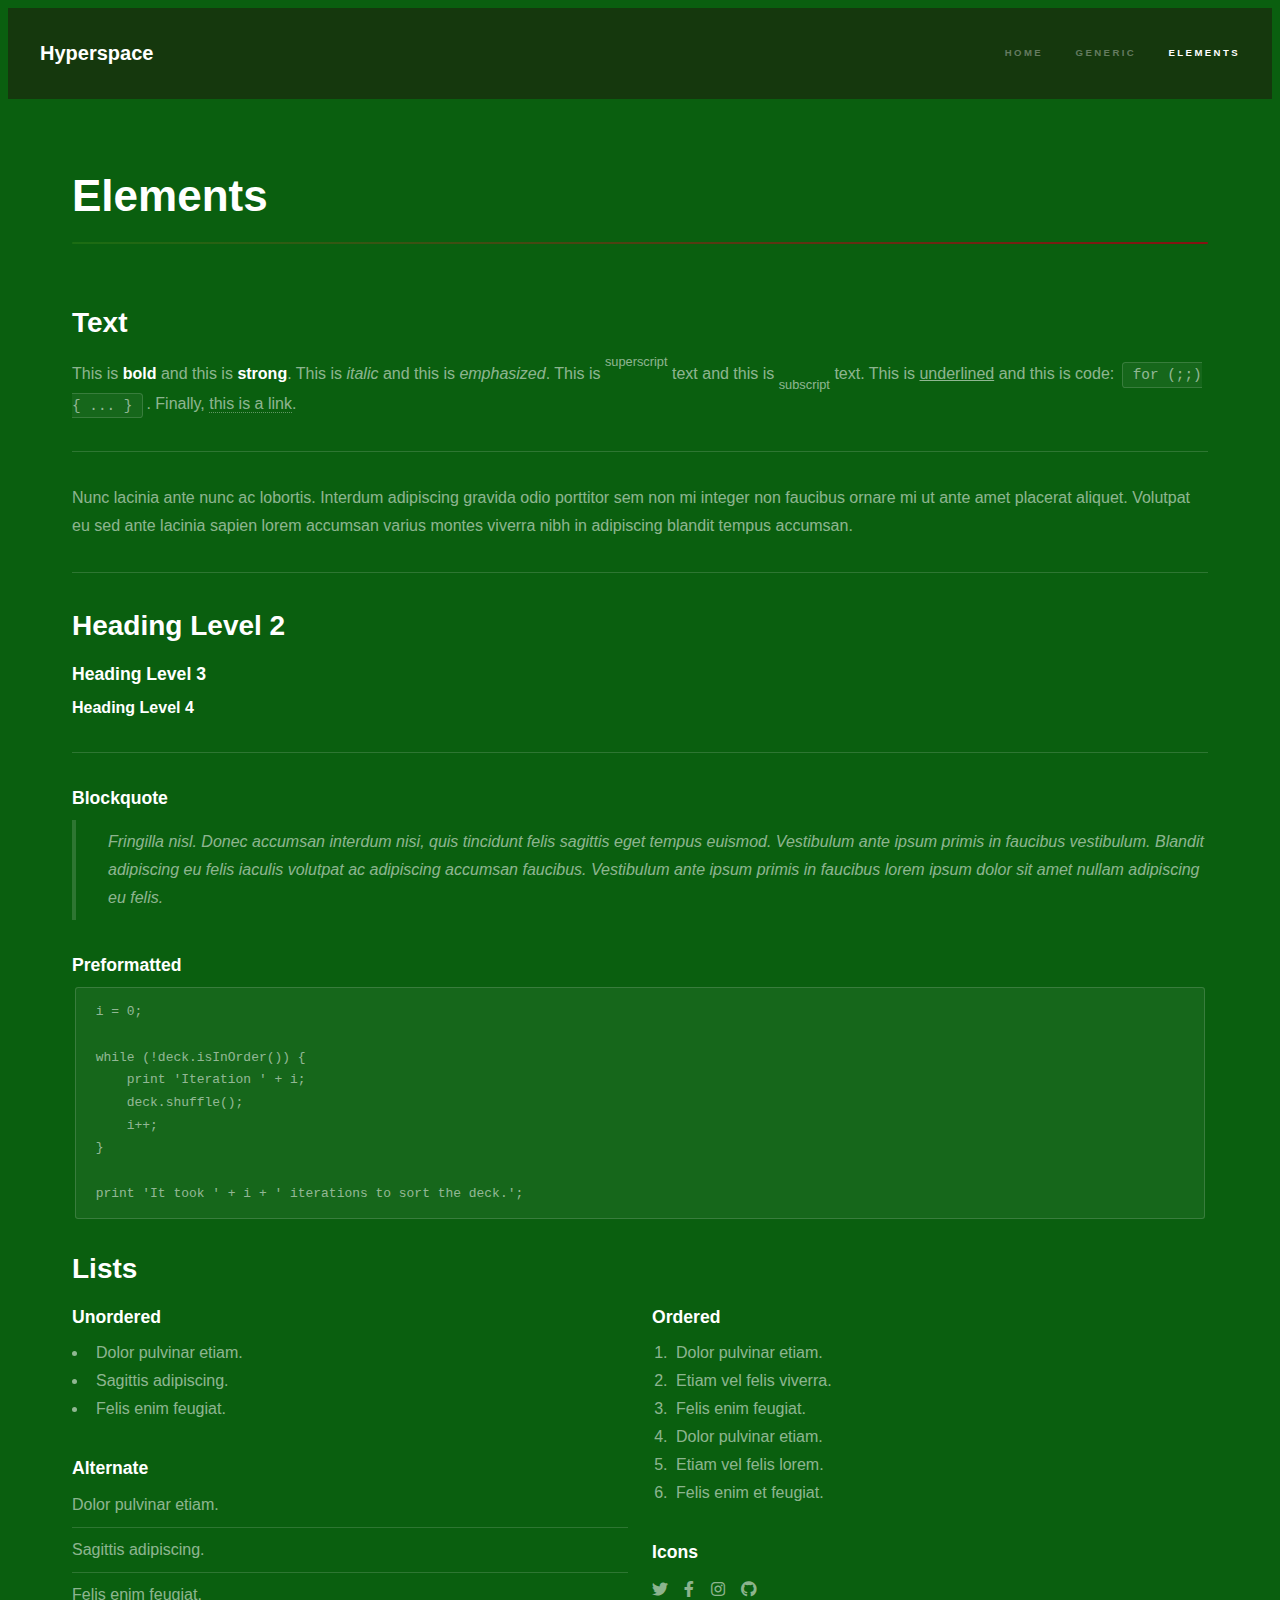
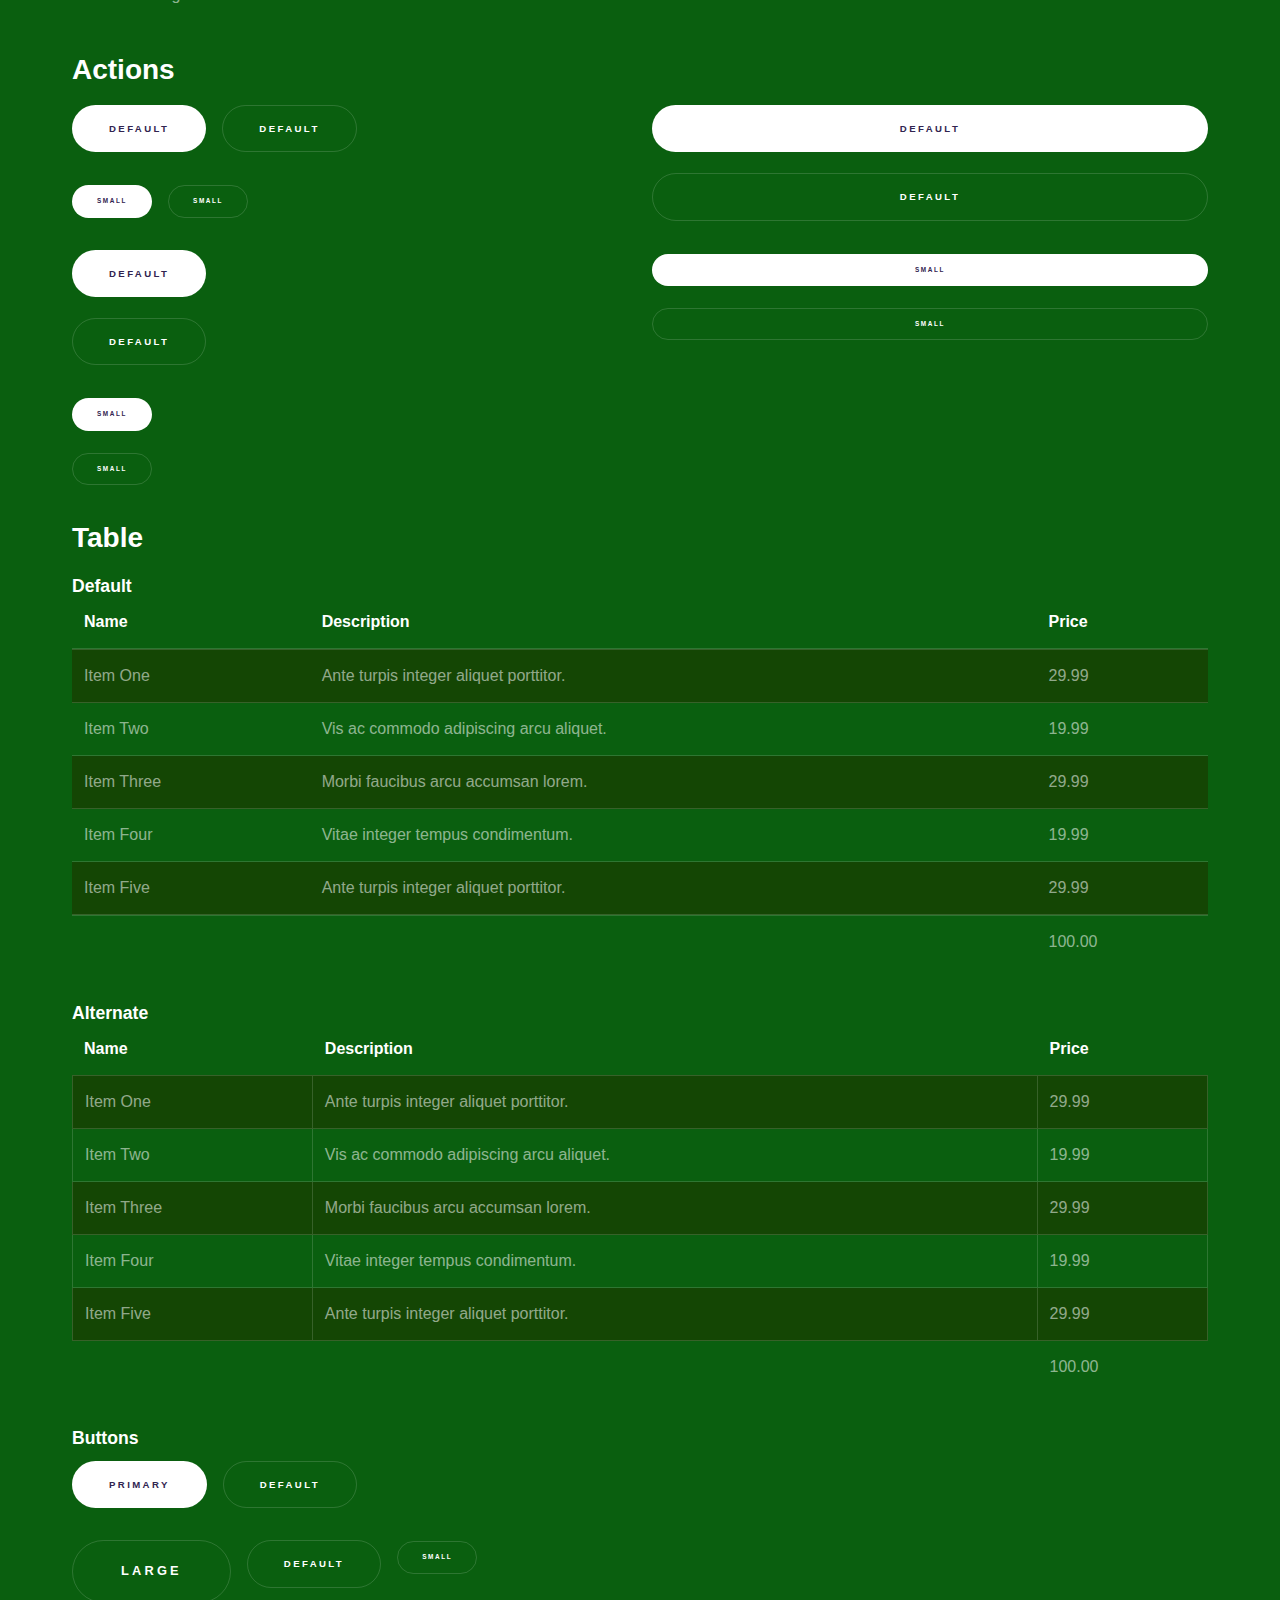
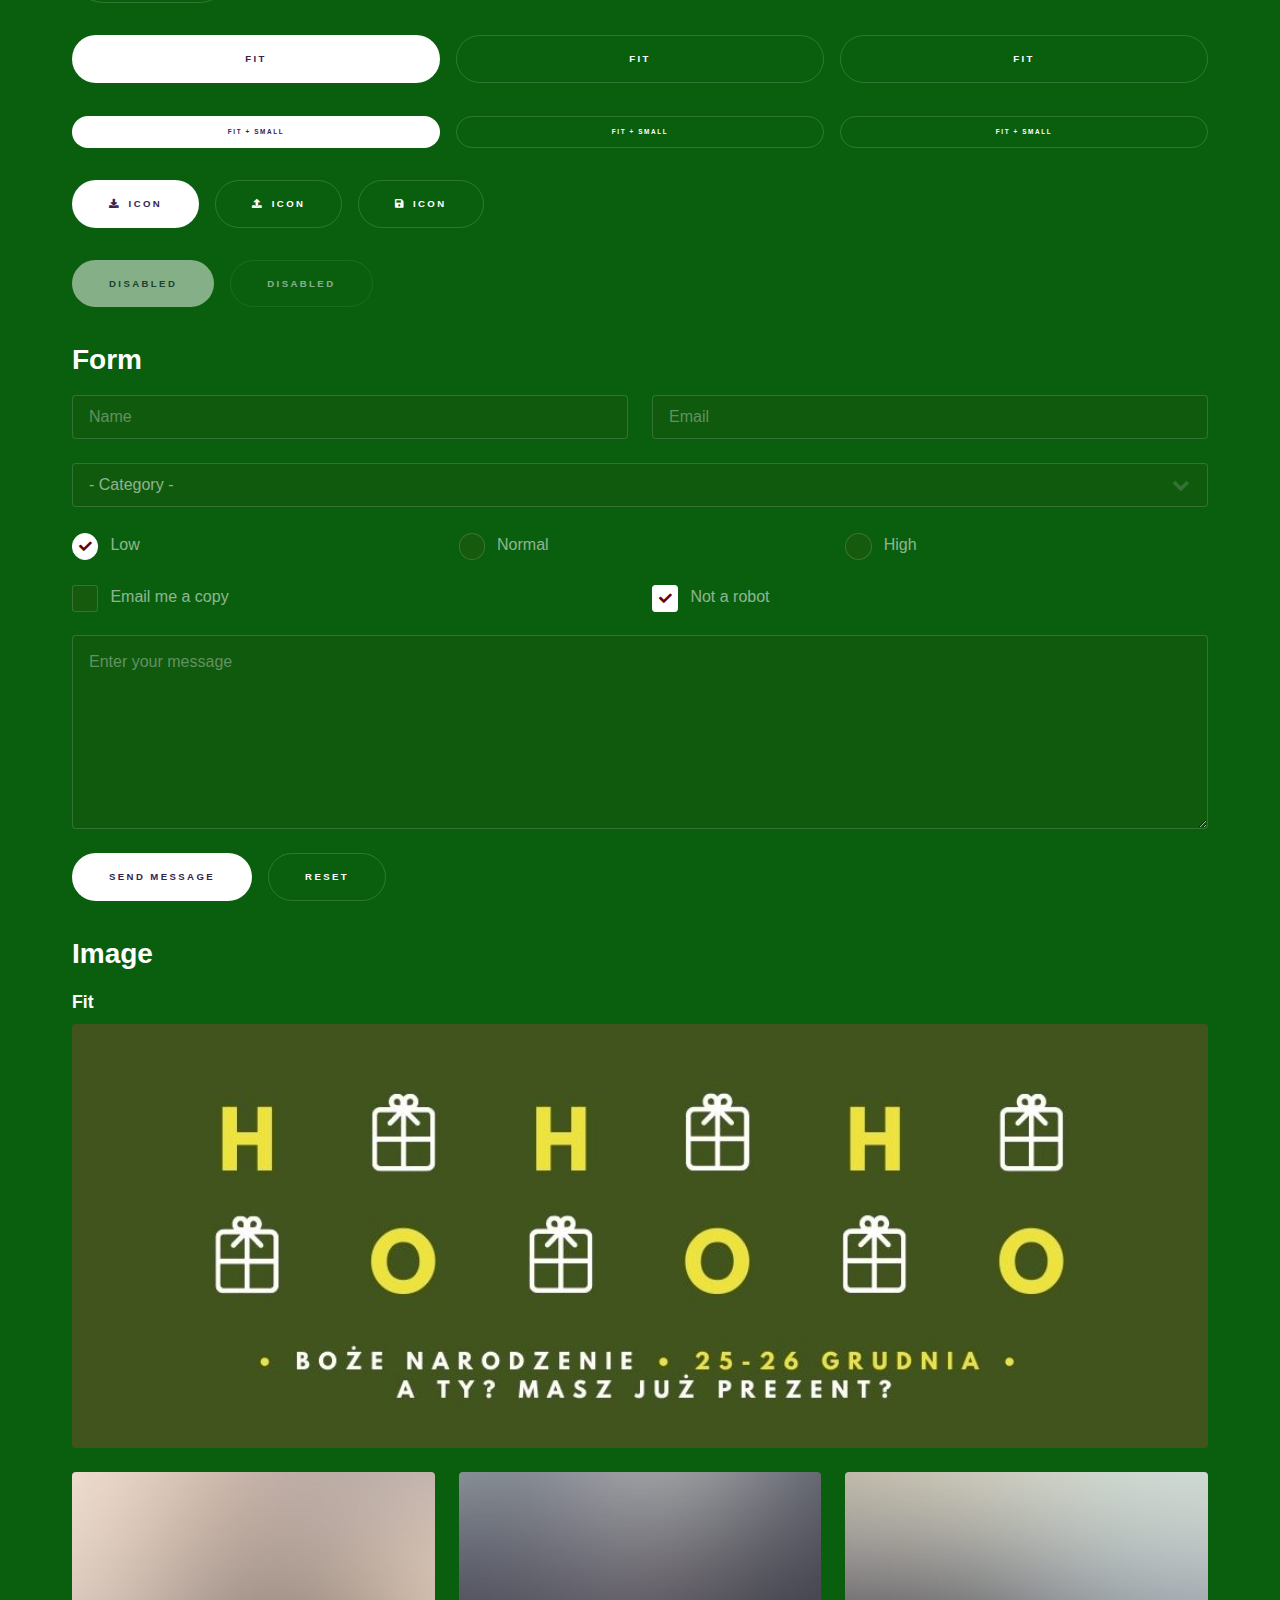
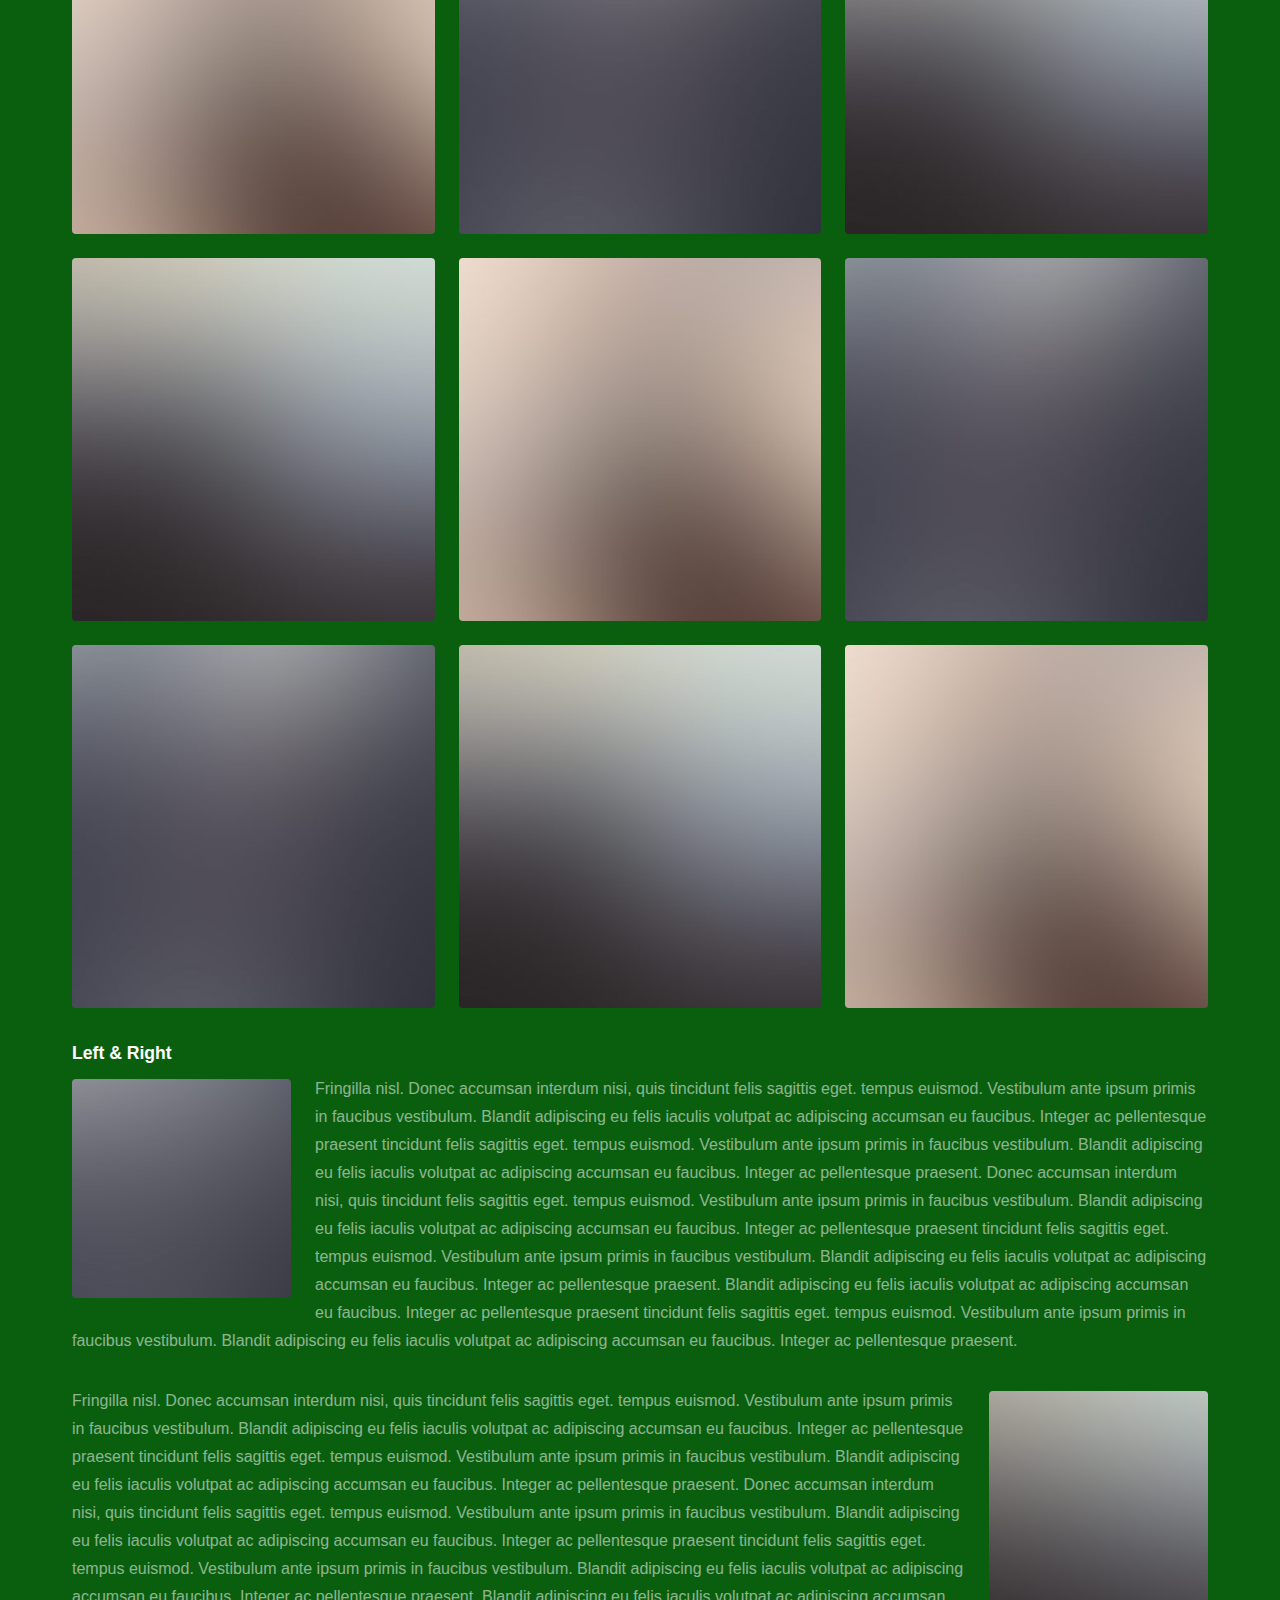
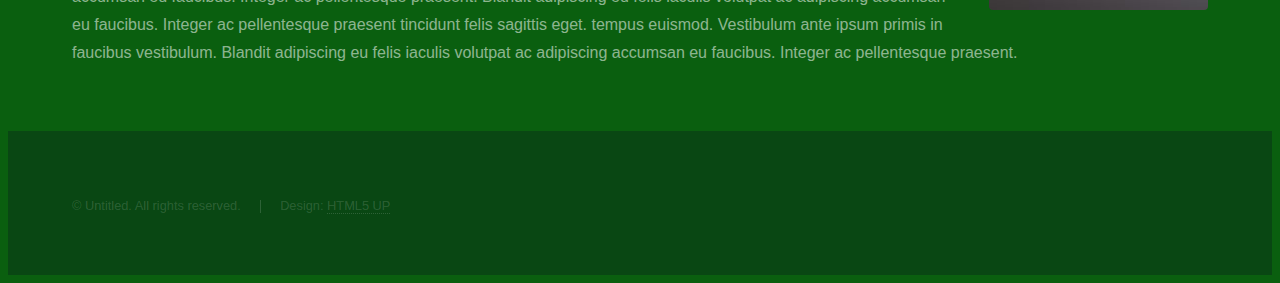
<file: elements.html>
<!DOCTYPE HTML>
<!--
	Hyperspace by HTML5 UP
	html5up.net | @ajlkn
	Free for personal and commercial use under the CCA 3.0 license (html5up.net/license)
-->
<html>
	<head>
		<title>Xmasready</title>
		<meta charset="utf-8" />
		<meta name="viewport" content="width=device-width, initial-scale=1, user-scalable=no" />
		<link rel="stylesheet" href="assets/css/main.css" />
		<noscript><link rel="stylesheet" href="assets/css/noscript.css" /></noscript>
	</head>
	<body class="is-preload">

		<!-- Header -->
			<header id="header">
				<a href="index.html" class="title">Hyperspace</a>
				<nav>
					<ul>
						<li><a href="index.html">Home</a></li>
						<li><a href="generic.html">Generic</a></li>
						<li><a href="elements.html"  class="active">Elements</a></li>
					</ul>
				</nav>
			</header>

		<!-- Wrapper -->
			<div id="wrapper">

				<!-- Main -->
					<section id="main" class="wrapper">
						<div class="inner">
							<h1 class="major">Elements</h1>

							<!-- Text -->
								<section>
									<h2>Text</h2>
									<p>This is <b>bold</b> and this is <strong>strong</strong>. This is <i>italic</i> and this is <em>emphasized</em>.
									This is <sup>superscript</sup> text and this is <sub>subscript</sub> text.
									This is <u>underlined</u> and this is code: <code>for (;;) { ... }</code>. Finally, <a href="#">this is a link</a>.</p>
									<hr />
									<p>Nunc lacinia ante nunc ac lobortis. Interdum adipiscing gravida odio porttitor sem non mi integer non faucibus ornare mi ut ante amet placerat aliquet. Volutpat eu sed ante lacinia sapien lorem accumsan varius montes viverra nibh in adipiscing blandit tempus accumsan.</p>
									<hr />
									<h2>Heading Level 2</h2>
									<h3>Heading Level 3</h3>
									<h4>Heading Level 4</h4>
									<hr />
									<h3>Blockquote</h3>
									<blockquote>Fringilla nisl. Donec accumsan interdum nisi, quis tincidunt felis sagittis eget tempus euismod. Vestibulum ante ipsum primis in faucibus vestibulum. Blandit adipiscing eu felis iaculis volutpat ac adipiscing accumsan faucibus. Vestibulum ante ipsum primis in faucibus lorem ipsum dolor sit amet nullam adipiscing eu felis.</blockquote>
									<h3>Preformatted</h3>
									<pre><code>i = 0;

while (!deck.isInOrder()) {
    print 'Iteration ' + i;
    deck.shuffle();
    i++;
}

print 'It took ' + i + ' iterations to sort the deck.';</code></pre>
								</section>

							<!-- Lists -->
								<section>
									<h2>Lists</h2>
									<div class="row">
										<div class="col-6 col-12-medium">
											<h3>Unordered</h3>
											<ul>
												<li>Dolor pulvinar etiam.</li>
												<li>Sagittis adipiscing.</li>
												<li>Felis enim feugiat.</li>
											</ul>
											<h3>Alternate</h3>
											<ul class="alt">
												<li>Dolor pulvinar etiam.</li>
												<li>Sagittis adipiscing.</li>
												<li>Felis enim feugiat.</li>
											</ul>
										</div>
										<div class="col-6 col-12-medium">
											<h3>Ordered</h3>
											<ol>
												<li>Dolor pulvinar etiam.</li>
												<li>Etiam vel felis viverra.</li>
												<li>Felis enim feugiat.</li>
												<li>Dolor pulvinar etiam.</li>
												<li>Etiam vel felis lorem.</li>
												<li>Felis enim et feugiat.</li>
											</ol>
											<h3>Icons</h3>
											<ul class="icons">
												<li><a href="#" class="icon brands fa-twitter"><span class="label">Twitter</span></a></li>
												<li><a href="#" class="icon brands fa-facebook-f"><span class="label">Facebook</span></a></li>
												<li><a href="#" class="icon brands fa-instagram"><span class="label">Instagram</span></a></li>
												<li><a href="#" class="icon brands fa-github"><span class="label">Github</span></a></li>
											</ul>
										</div>
									</div>
									<h2>Actions</h2>
									<div class="row">
										<div class="col-6 col-12-medium">
											<ul class="actions">
												<li><a href="#" class="button primary">Default</a></li>
												<li><a href="#" class="button">Default</a></li>
											</ul>
											<ul class="actions small">
												<li><a href="#" class="button primary small">Small</a></li>
												<li><a href="#" class="button small">Small</a></li>
											</ul>
											<ul class="actions stacked">
												<li><a href="#" class="button primary">Default</a></li>
												<li><a href="#" class="button">Default</a></li>
											</ul>
											<ul class="actions stacked">
												<li><a href="#" class="button primary small">Small</a></li>
												<li><a href="#" class="button small">Small</a></li>
											</ul>
										</div>
										<div class="col-6 col-12-medium">
											<ul class="actions stacked">
												<li><a href="#" class="button primary fit">Default</a></li>
												<li><a href="#" class="button fit">Default</a></li>
											</ul>
											<ul class="actions stacked">
												<li><a href="#" class="button primary small fit">Small</a></li>
												<li><a href="#" class="button small fit">Small</a></li>
											</ul>
										</div>
									</div>
								</section>

							<!-- Table -->
								<section>
									<h2>Table</h2>
									<h3>Default</h3>
									<div class="table-wrapper">
										<table>
											<thead>
												<tr>
													<th>Name</th>
													<th>Description</th>
													<th>Price</th>
												</tr>
											</thead>
											<tbody>
												<tr>
													<td>Item One</td>
													<td>Ante turpis integer aliquet porttitor.</td>
													<td>29.99</td>
												</tr>
												<tr>
													<td>Item Two</td>
													<td>Vis ac commodo adipiscing arcu aliquet.</td>
													<td>19.99</td>
												</tr>
												<tr>
													<td>Item Three</td>
													<td> Morbi faucibus arcu accumsan lorem.</td>
													<td>29.99</td>
												</tr>
												<tr>
													<td>Item Four</td>
													<td>Vitae integer tempus condimentum.</td>
													<td>19.99</td>
												</tr>
												<tr>
													<td>Item Five</td>
													<td>Ante turpis integer aliquet porttitor.</td>
													<td>29.99</td>
												</tr>
											</tbody>
											<tfoot>
												<tr>
													<td colspan="2"></td>
													<td>100.00</td>
												</tr>
											</tfoot>
										</table>
									</div>

									<h3>Alternate</h3>
									<div class="table-wrapper">
										<table class="alt">
											<thead>
												<tr>
													<th>Name</th>
													<th>Description</th>
													<th>Price</th>
												</tr>
											</thead>
											<tbody>
												<tr>
													<td>Item One</td>
													<td>Ante turpis integer aliquet porttitor.</td>
													<td>29.99</td>
												</tr>
												<tr>
													<td>Item Two</td>
													<td>Vis ac commodo adipiscing arcu aliquet.</td>
													<td>19.99</td>
												</tr>
												<tr>
													<td>Item Three</td>
													<td> Morbi faucibus arcu accumsan lorem.</td>
													<td>29.99</td>
												</tr>
												<tr>
													<td>Item Four</td>
													<td>Vitae integer tempus condimentum.</td>
													<td>19.99</td>
												</tr>
												<tr>
													<td>Item Five</td>
													<td>Ante turpis integer aliquet porttitor.</td>
													<td>29.99</td>
												</tr>
											</tbody>
											<tfoot>
												<tr>
													<td colspan="2"></td>
													<td>100.00</td>
												</tr>
											</tfoot>
										</table>
									</div>
								</section>

							<!-- Buttons -->
								<section>
									<h3>Buttons</h3>
									<ul class="actions">
										<li><a href="#" class="button primary">Primary</a></li>
										<li><a href="#" class="button">Default</a></li>
									</ul>
									<ul class="actions">
										<li><a href="#" class="button large">Large</a></li>
										<li><a href="#" class="button">Default</a></li>
										<li><a href="#" class="button small">Small</a></li>
									</ul>
									<ul class="actions fit">
										<li><a href="#" class="button primary fit">Fit</a></li>
										<li><a href="#" class="button fit">Fit</a></li>
										<li><a href="#" class="button fit">Fit</a></li>
									</ul>
									<ul class="actions fit small">
										<li><a href="#" class="button primary fit small">Fit + Small</a></li>
										<li><a href="#" class="button fit small">Fit + Small</a></li>
										<li><a href="#" class="button fit small">Fit + Small</a></li>
									</ul>
									<ul class="actions">
										<li><a href="#" class="button primary icon solid fa-download">Icon</a></li>
										<li><a href="#" class="button icon solid fa-upload">Icon</a></li>
										<li><a href="#" class="button icon solid fa-save">Icon</a></li>
									</ul>
									<ul class="actions">
										<li><span class="button primary disabled">Disabled</span></li>
										<li><span class="button disabled">Disabled</span></li>
									</ul>
								</section>

							<!-- Form -->
								<section>
									<h2>Form</h2>
									<form method="post" action="#">
										<div class="row gtr-uniform">
											<div class="col-6 col-12-xsmall">
												<input type="text" name="demo-name" id="demo-name" value="" placeholder="Name" />
											</div>
											<div class="col-6 col-12-xsmall">
												<input type="email" name="demo-email" id="demo-email" value="" placeholder="Email" />
											</div>
											<div class="col-12">
												<select name="demo-category" id="demo-category">
													<option value="">- Category -</option>
													<option value="1">Manufacturing</option>
													<option value="1">Shipping</option>
													<option value="1">Administration</option>
													<option value="1">Human Resources</option>
												</select>
											</div>
											<div class="col-4 col-12-small">
												<input type="radio" id="demo-priority-low" name="demo-priority" checked>
												<label for="demo-priority-low">Low</label>
											</div>
											<div class="col-4 col-12-small">
												<input type="radio" id="demo-priority-normal" name="demo-priority">
												<label for="demo-priority-normal">Normal</label>
											</div>
											<div class="col-4 col-12-small">
												<input type="radio" id="demo-priority-high" name="demo-priority">
												<label for="demo-priority-high">High</label>
											</div>
											<div class="col-6 col-12-small">
												<input type="checkbox" id="demo-copy" name="demo-copy">
												<label for="demo-copy">Email me a copy</label>
											</div>
											<div class="col-6 col-12-small">
												<input type="checkbox" id="demo-human" name="demo-human" checked>
												<label for="demo-human">Not a robot</label>
											</div>
											<div class="col-12">
												<textarea name="demo-message" id="demo-message" placeholder="Enter your message" rows="6"></textarea>
											</div>
											<div class="col-12">
												<ul class="actions">
													<li><input type="submit" value="Send Message" class="primary" /></li>
													<li><input type="reset" value="Reset" /></li>
												</ul>
											</div>
										</div>
									</form>
								</section>

							<!-- Image -->
								<section>
									<h2>Image</h2>
									<h3>Fit</h3>
									<div class="box alt">
										<div class="row gtr-uniform">
											<div class="col-12"><span class="image fit"><img src="images/pic04.jpg" alt="" /></span></div>
											<div class="col-4"><span class="image fit"><img src="images/pic01.jpg" alt="" /></span></div>
											<div class="col-4"><span class="image fit"><img src="images/pic02.jpg" alt="" /></span></div>
											<div class="col-4"><span class="image fit"><img src="images/pic03.jpg" alt="" /></span></div>
											<div class="col-4"><span class="image fit"><img src="images/pic03.jpg" alt="" /></span></div>
											<div class="col-4"><span class="image fit"><img src="images/pic01.jpg" alt="" /></span></div>
											<div class="col-4"><span class="image fit"><img src="images/pic02.jpg" alt="" /></span></div>
											<div class="col-4"><span class="image fit"><img src="images/pic02.jpg" alt="" /></span></div>
											<div class="col-4"><span class="image fit"><img src="images/pic03.jpg" alt="" /></span></div>
											<div class="col-4"><span class="image fit"><img src="images/pic01.jpg" alt="" /></span></div>
										</div>
									</div>
									<h3>Left &amp; Right</h3>
									<p><span class="image left"><img src="images/pic05.jpg" alt="" /></span>Fringilla nisl. Donec accumsan interdum nisi, quis tincidunt felis sagittis eget. tempus euismod. Vestibulum ante ipsum primis in faucibus vestibulum. Blandit adipiscing eu felis iaculis volutpat ac adipiscing accumsan eu faucibus. Integer ac pellentesque praesent tincidunt felis sagittis eget. tempus euismod. Vestibulum ante ipsum primis in faucibus vestibulum. Blandit adipiscing eu felis iaculis volutpat ac adipiscing accumsan eu faucibus. Integer ac pellentesque praesent. Donec accumsan interdum nisi, quis tincidunt felis sagittis eget. tempus euismod. Vestibulum ante ipsum primis in faucibus vestibulum. Blandit adipiscing eu felis iaculis volutpat ac adipiscing accumsan eu faucibus. Integer ac pellentesque praesent tincidunt felis sagittis eget. tempus euismod. Vestibulum ante ipsum primis in faucibus vestibulum. Blandit adipiscing eu felis iaculis volutpat ac adipiscing accumsan eu faucibus. Integer ac pellentesque praesent. Blandit adipiscing eu felis iaculis volutpat ac adipiscing accumsan eu faucibus. Integer ac pellentesque praesent tincidunt felis sagittis eget. tempus euismod. Vestibulum ante ipsum primis in faucibus vestibulum. Blandit adipiscing eu felis iaculis volutpat ac adipiscing accumsan eu faucibus. Integer ac pellentesque praesent.</p>
									<p><span class="image right"><img src="images/pic06.jpg" alt="" /></span>Fringilla nisl. Donec accumsan interdum nisi, quis tincidunt felis sagittis eget. tempus euismod. Vestibulum ante ipsum primis in faucibus vestibulum. Blandit adipiscing eu felis iaculis volutpat ac adipiscing accumsan eu faucibus. Integer ac pellentesque praesent tincidunt felis sagittis eget. tempus euismod. Vestibulum ante ipsum primis in faucibus vestibulum. Blandit adipiscing eu felis iaculis volutpat ac adipiscing accumsan eu faucibus. Integer ac pellentesque praesent. Donec accumsan interdum nisi, quis tincidunt felis sagittis eget. tempus euismod. Vestibulum ante ipsum primis in faucibus vestibulum. Blandit adipiscing eu felis iaculis volutpat ac adipiscing accumsan eu faucibus. Integer ac pellentesque praesent tincidunt felis sagittis eget. tempus euismod. Vestibulum ante ipsum primis in faucibus vestibulum. Blandit adipiscing eu felis iaculis volutpat ac adipiscing accumsan eu faucibus. Integer ac pellentesque praesent. Blandit adipiscing eu felis iaculis volutpat ac adipiscing accumsan eu faucibus. Integer ac pellentesque praesent tincidunt felis sagittis eget. tempus euismod. Vestibulum ante ipsum primis in faucibus vestibulum. Blandit adipiscing eu felis iaculis volutpat ac adipiscing accumsan eu faucibus. Integer ac pellentesque praesent.</p>
								</section>

						</div>
					</section>

			</div>

		<!-- Footer -->
			<footer id="footer" class="wrapper alt">
				<div class="inner">
					<ul class="menu">
						<li>&copy; Untitled. All rights reserved.</li><li>Design: <a href="http://html5up.net">HTML5 UP</a></li>
					</ul>
				</div>
			</footer>

		<!-- Scripts -->
			<script src="assets/js/jquery.min.js"></script>
			<script src="assets/js/jquery.scrollex.min.js"></script>
			<script src="assets/js/jquery.scrolly.min.js"></script>
			<script src="assets/js/browser.min.js"></script>
			<script src="assets/js/breakpoints.min.js"></script>
			<script src="assets/js/util.js"></script>
			<script src="assets/js/main.js"></script>

	</body>
</html>
</file>
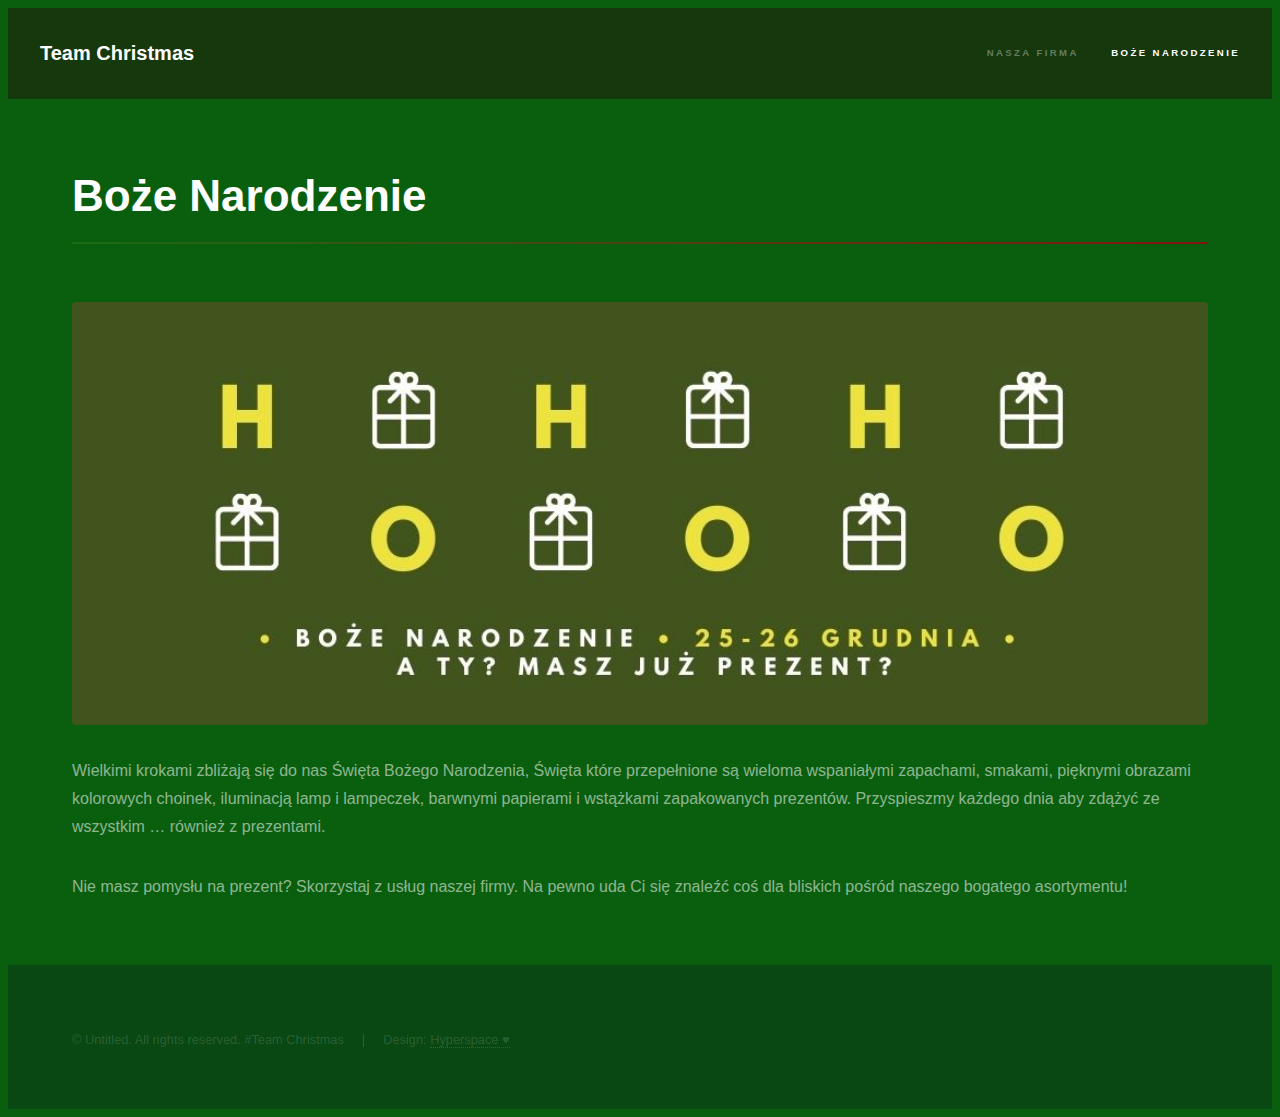
<file: generic.html>
<!DOCTYPE HTML>
<!--
	Hyperspace by HTML5 UP
	html5up.net | @ajlkn
	Free for personal and commercial use under the CCA 3.0 license (html5up.net/license)
-->
<html>
	<head>
		<title>Generic - Hyperspace by HTML5 UP</title>
		<meta charset="utf-8" />
		<meta name="viewport" content="width=device-width, initial-scale=1, user-scalable=no" />
		<link rel="stylesheet" href="assets/css/main.css" />
		<noscript><link rel="stylesheet" href="assets/css/noscript.css" /></noscript>
	</head>
	<body class="is-preload">

		<!-- Header -->
			<header id="header">
				<a href="index.html" class="title">Team Christmas</a>
				<nav>
					<ul>
						<li><a href="index.html">Nasza firma</a></li>
						<li><a href="generic.html" class="active">Boże Narodzenie</a></li>
						 <!-- <li><a href="elements.html">Elements</a></li> -->
					</ul>
				</nav>
			</header>

		<!-- Wrapper -->
			<div id="wrapper">

				<!-- Main -->
					<section id="main" class="wrapper">
						<div class="inner">
							<h1 class="major">Boże Narodzenie</h1>
							<span class="image fit"><img src="images/pic04.jpg" alt="" /></span>
							<p>Wielkimi  krokami zbliżają się do nas Święta Bożego Narodzenia, Święta które przepełnione są wieloma wspaniałymi zapachami, smakami, pięknymi obrazami kolorowych choinek, iluminacją lamp i lampeczek, barwnymi papierami i wstążkami zapakowanych prezentów. Przyspieszmy każdego dnia aby zdążyć ze wszystkim … również z prezentami.</p>
							<p>Nie masz pomysłu na prezent? Skorzystaj z usług naszej firmy. Na pewno uda Ci się znaleźć coś dla bliskich pośród naszego bogatego asortymentu! </p>
						</div>
					</section>

			</div>

		<!-- Footer -->
			<footer id="footer" class="wrapper alt">
				<div class="inner">
					<ul class="menu">
						<li>&copy; Untitled. All rights reserved. #Team Christmas</li><li>Design: <a href="http://html5up.net">Hyperspace &#9829; </a></li>
					</ul>
				</div>
			</footer>

		<!-- Scripts -->
			<script src="assets/js/jquery.min.js"></script>
			<script src="assets/js/jquery.scrollex.min.js"></script>
			<script src="assets/js/jquery.scrolly.min.js"></script>
			<script src="assets/js/browser.min.js"></script>
			<script src="assets/js/breakpoints.min.js"></script>
			<script src="assets/js/util.js"></script>
			<script src="assets/js/main.js"></script>

	</body>
</html>
</file>
<file: assets/css/noscript.css>
/*
	Hyperspace by HTML5 UP
	html5up.net | @ajlkn
	Free for personal and commercial use under the CCA 3.0 license (html5up.net/license)
*/

/* Spotlights */

	.spotlights > section > .image:before {
		opacity: 0 !important;
	}

	.spotlights > section > .content > .inner {
		-moz-transform: none !important;
		-webkit-transform: none !important;
		-ms-transform: none !important;
		transform: none !important;
		opacity: 1 !important;
	}

/* Wrapper */

	.wrapper > .inner {
		opacity: 1 !important;
		-moz-transform: none !important;
		-webkit-transform: none !important;
		-ms-transform: none !important;
		transform: none !important;
	}

/* Sidebar */

	#sidebar > .inner {
		opacity: 1 !important;
	}

	#sidebar nav > ul > li {
		-moz-transform: none !important;
		-webkit-transform: none !important;
		-ms-transform: none !important;
		transform: none !important;
		opacity: 1 !important;
	}
</file>
<file: assets/css/main.css>
@import url(fontawesome-all.min.css);


.daria-img {
	max-width: 300px !important;
};


html, body, div, span, applet, object,
iframe, h1, h2, h3, h4, h5, h6, p, blockquote,
pre, a, abbr, acronym, address, big, cite,
code, del, dfn, em, img, ins, kbd, q, s, samp,
small, strike, strong, sub, sup, tt, var, b,
u, i, center, dl, dt, dd, ol, ul, li, fieldset,
form, label, legend, table, caption, tbody,
tfoot, thead, tr, th, td, article, aside,
canvas, details, embed, figure, figcaption,
footer, header, hgroup, menu, nav, output, ruby,
section, summary, time, mark, audio, video {
	margin: 0;
	padding: 0;
	border: 0;
	font-size: 100%;
	font: inherit;
	vertical-align: baseline;}
.tytul{
	text-transform: uppercase;
	font-size: 30px;
	font-family: Garamond;
}
.podtytul{
	text-transform: lowercase;
	font-size: 40px;
	font-family: 'Garamond'
}


article, aside, details, figcaption, figure,
footer, header, hgroup, menu, nav, section {
	display: block;}

body {
	line-height: 1;
}

ol, ul {
	list-style: none;
}

blockquote, q {
	quotes: none;
}

	blockquote:before, blockquote:after, q:before, q:after {
		content: '';
		content: none;
	}

table {
	border-collapse: collapse;
	border-spacing: 0;
}

body {
	-webkit-text-size-adjust: none;
}

mark {
	background-color: transparent;
	color: inherit;
}

input::-moz-focus-inner {
	border: 0;
	padding: 0;
}

input, select, textarea {
	-moz-appearance: none;
	-webkit-appearance: none;
	-ms-appearance: none;
	appearance: none;
}

/* Basic */

	@-ms-viewport {
		width: device-width;
	}

	body {
		-ms-overflow-style: scrollbar;
	}

	@media screen and (max-width: 480px) {

		html, body {
			min-width: 320px;
		}

	}

	html {
		box-sizing: border-box;
	}

	*, *:before, *:after {
		box-sizing: inherit;
	}

	body {
		background: #0a5f0f;
	}

		body.is-preload *, body.is-preload *:before, body.is-preload *:after {
			-moz-animation: none !important;
			-webkit-animation: none !important;
			-ms-animation: none !important;
			animation: none !important;
			-moz-transition: none !important;
			-webkit-transition: none !important;
			-ms-transition: none !important;
			transition: none !important;
		}

/* Type */

	body, input, select, textarea {
		color: rgba(255, 255, 255, 0.55);
		font-family: Arial, Helvetica, sans-serif;
		font-size: 16.5pt;
		font-weight: normal;
		line-height: 1.75;
	}

		@media screen and (max-width: 1680px) {

			body, input, select, textarea {
				font-size: 13pt;
			}

		}

		@media screen and (max-width: 1280px) {

			body, input, select, textarea {
				font-size: 12pt;
			}

		}

		@media screen and (max-width: 360px) {

			body, input, select, textarea {
				font-size: 11pt;
			}

		}

	a {
		-moz-transition: color 0.2s ease, border-bottom-color 0.2s ease;
		-webkit-transition: color 0.2s ease, border-bottom-color 0.2s ease;
		-ms-transition: color 0.2s ease, border-bottom-color 0.2s ease;
		transition: color 0.2s ease, border-bottom-color 0.2s ease;
		border-bottom: dotted 1px rgba(255, 255, 255, 0.35);
		color: inherit;
		text-decoration: none;
	}

		a:hover {
			border-bottom-color: transparent;
			color: #ffffff;
		}

	strong, b {
		color: #ffffff;
		font-weight: bold;
	}

	em, i {
		font-style: italic;
	}

	p {
		margin: 0 0 2em 0;
	}

	h1, h2, h3, h4, h5, h6 {
		color: #ffffff;
		font-weight: bold;
		line-height: 1.5;
		margin: 0 0 0.5em 0;
	}

		h1 a, h2 a, h3 a, h4 a, h5 a, h6 a {
			color: inherit;
			text-decoration: none;
		}

	h1 {
		font-size: 2.75em;
	}

		h1.major {
			margin: 0 0 1.3em 0;
			position: relative;
			padding-bottom: 0.35em;
		}

			h1.major:after {
				background-image: -moz-linear-gradient(to right, #29d113, #6d0909);
				background-image: -webkit-linear-gradient(to right, #5e42a6, #b74e91);
				background-image: -ms-linear-gradient(to right, #5e42a6, #b74e91);
				background-image: linear-gradient(to right, #1b6d13, #861212);
				-moz-transition: max-width 0.2s ease;
				-webkit-transition: max-width 0.2s ease;
				-ms-transition: max-width 0.2s ease;
				transition: max-width 0.2s ease;
				border-radius: 0.2em;
				bottom: 0;
				content: '';
				height: 0.05em;
				position: absolute;
				right: 0;
				width: 100%;
			}

	h2 {
		font-size: 1.75em;
	}

	h3 {
		font-size: 1.1em;
	}

	h4 {
		font-size: 1em;
	}

	h5 {
		font-size: 0.8em;
	}

	h6 {
		font-size: 0.6em;
	}

	@media screen and (max-width: 736px) {

		h1 {
			font-size: 2em;
		}

		h2 {
			font-size: 1.25em;
		}

		h3 {
			font-size: 1em;
		}

		h4 {
			font-size: 0.8em;
		}

		h5 {
			font-size: 0.6em;
		}

		h6 {
			font-size: 0.6em;
		}

	}

	sub {
		font-size: 0.8em;
		position: relative;
		top: 0.5em;
	}

	sup {
		font-size: 0.8em;
		position: relative;
		top: -0.5em;
	}

	blockquote {
		border-left: solid 4px rgba(255, 255, 255, 0.15);
		font-style: italic;
		margin: 0 0 2em 0;
		padding: 0.5em 0 0.5em 2em;
	}

	code {
		background: rgba(255, 255, 255, 0.05);
		border-radius: 0.25em;
		border: solid 1px rgba(255, 255, 255, 0.15);
		font-family: "Courier New", monospace;
		font-size: 0.9em;
		margin: 0 0.25em;
		padding: 0.25em 0.65em;
	}

	pre {
		-webkit-overflow-scrolling: touch;
		font-family: "Courier New", monospace;
		font-size: 0.9em;
		margin: 0 0 2em 0;
	}

		pre code {
			display: block;
			line-height: 1.75em;
			padding: 1em 1.5em;
			overflow-x: auto;
		}

	hr {
		border: 0;
		border-bottom: solid 1px rgba(255, 255, 255, 0.15);
		margin: 2em 0;
	}

		hr.major {
			margin: 3em 0;
		}

	.align-left {
		text-align: left;
	}

	.align-center {
		text-align: center;
	}

	.align-right {
		text-align: right;
	}

/* Row */

	.row {
		display: flex;
		flex-wrap: wrap;
		box-sizing: border-box;
		align-items: stretch;
	}

		.row > * {
			box-sizing: border-box;
		}

		.row.gtr-uniform > * > :last-child {
			margin-bottom: 0;
		}

		.row.aln-left {
			justify-content: flex-start;
		}

		.row.aln-center {
			justify-content: center;
		}

		.row.aln-right {
			justify-content: flex-end;
		}

		.row.aln-top {
			align-items: flex-start;
		}

		.row.aln-middle {
			align-items: center;
		}

		.row.aln-bottom {
			align-items: flex-end;
		}

		.row > .imp {
			order: -1;
		}

		.row > .col-1 {
			width: 8.33333%;
		}

		.row > .off-1 {
			margin-left: 8.33333%;
		}

		.row > .col-2 {
			width: 16.66667%;
		}

		.row > .off-2 {
			margin-left: 16.66667%;
		}

		.row > .col-3 {
			width: 25%;
		}

		.row > .off-3 {
			margin-left: 25%;
		}

		.row > .col-4 {
			width: 33.33333%;
		}

		.row > .off-4 {
			margin-left: 33.33333%;
		}

		.row > .col-5 {
			width: 41.66667%;
		}

		.row > .off-5 {
			margin-left: 41.66667%;
		}

		.row > .col-6 {
			width: 50%;
		}

		.row > .off-6 {
			margin-left: 50%;
		}

		.row > .col-7 {
			width: 58.33333%;
		}

		.row > .off-7 {
			margin-left: 58.33333%;
		}

		.row > .col-8 {
			width: 66.66667%;
		}

		.row > .off-8 {
			margin-left: 66.66667%;
		}

		.row > .col-9 {
			width: 75%;
		}

		.row > .off-9 {
			margin-left: 75%;
		}

		.row > .col-10 {
			width: 83.33333%;
		}

		.row > .off-10 {
			margin-left: 83.33333%;
		}

		.row > .col-11 {
			width: 91.66667%;
		}

		.row > .off-11 {
			margin-left: 91.66667%;
		}

		.row > .col-12 {
			width: 100%;
		}

		.row > .off-12 {
			margin-left: 100%;
		}

		.row.gtr-0 {
			margin-top: 0;
			margin-left: 0em;
		}

			.row.gtr-0 > * {
				padding: 0 0 0 0em;
			}

			.row.gtr-0.gtr-uniform {
				margin-top: 0em;
			}

				.row.gtr-0.gtr-uniform > * {
					padding-top: 0em;
				}

		.row.gtr-25 {
			margin-top: 0;
			margin-left: -0.375em;
		}

			.row.gtr-25 > * {
				padding: 0 0 0 0.375em;
			}

			.row.gtr-25.gtr-uniform {
				margin-top: -0.375em;
			}

				.row.gtr-25.gtr-uniform > * {
					padding-top: 0.375em;
				}

		.row.gtr-50 {
			margin-top: 0;
			margin-left: -0.75em;
		}

			.row.gtr-50 > * {
				padding: 0 0 0 0.75em;
			}

			.row.gtr-50.gtr-uniform {
				margin-top: -0.75em;
			}

				.row.gtr-50.gtr-uniform > * {
					padding-top: 0.75em;
				}

		.row {
			margin-top: 0;
			margin-left: -1.5em;
		}

			.row > * {
				padding: 0 0 0 1.5em;
			}

			.row.gtr-uniform {
				margin-top: -1.5em;
			}

				.row.gtr-uniform > * {
					padding-top: 1.5em;
				}

		.row.gtr-150 {
			margin-top: 0;
			margin-left: -2.25em;
		}

			.row.gtr-150 > * {
				padding: 0 0 0 2.25em;
			}

			.row.gtr-150.gtr-uniform {
				margin-top: -2.25em;
			}

				.row.gtr-150.gtr-uniform > * {
					padding-top: 2.25em;
				}

		.row.gtr-200 {
			margin-top: 0;
			margin-left: -3em;
		}

			.row.gtr-200 > * {
				padding: 0 0 0 3em;
			}

			.row.gtr-200.gtr-uniform {
				margin-top: -3em;
			}

				.row.gtr-200.gtr-uniform > * {
					padding-top: 3em;
				}

		@media screen and (max-width: 1680px) {

			.row {
				display: flex;
				flex-wrap: wrap;
				box-sizing: border-box;
				align-items: stretch;
			}

				.row > * {
					box-sizing: border-box;
				}

				.row.gtr-uniform > * > :last-child {
					margin-bottom: 0;
				}

				.row.aln-left {
					justify-content: flex-start;
				}

				.row.aln-center {
					justify-content: center;
				}

				.row.aln-right {
					justify-content: flex-end;
				}

				.row.aln-top {
					align-items: flex-start;
				}

				.row.aln-middle {
					align-items: center;
				}

				.row.aln-bottom {
					align-items: flex-end;
				}

				.row > .imp-xlarge {
					order: -1;
				}

				.row > .col-1-xlarge {
					width: 8.33333%;
				}

				.row > .off-1-xlarge {
					margin-left: 8.33333%;
				}

				.row > .col-2-xlarge {
					width: 16.66667%;
				}

				.row > .off-2-xlarge {
					margin-left: 16.66667%;
				}

				.row > .col-3-xlarge {
					width: 25%;
				}

				.row > .off-3-xlarge {
					margin-left: 25%;
				}

				.row > .col-4-xlarge {
					width: 33.33333%;
				}

				.row > .off-4-xlarge {
					margin-left: 33.33333%;
				}

				.row > .col-5-xlarge {
					width: 41.66667%;
				}

				.row > .off-5-xlarge {
					margin-left: 41.66667%;
				}

				.row > .col-6-xlarge {
					width: 50%;
				}

				.row > .off-6-xlarge {
					margin-left: 50%;
				}

				.row > .col-7-xlarge {
					width: 58.33333%;
				}

				.row > .off-7-xlarge {
					margin-left: 58.33333%;
				}

				.row > .col-8-xlarge {
					width: 66.66667%;
				}

				.row > .off-8-xlarge {
					margin-left: 66.66667%;
				}

				.row > .col-9-xlarge {
					width: 75%;
				}

				.row > .off-9-xlarge {
					margin-left: 75%;
				}

				.row > .col-10-xlarge {
					width: 83.33333%;
				}

				.row > .off-10-xlarge {
					margin-left: 83.33333%;
				}

				.row > .col-11-xlarge {
					width: 91.66667%;
				}

				.row > .off-11-xlarge {
					margin-left: 91.66667%;
				}

				.row > .col-12-xlarge {
					width: 100%;
				}

				.row > .off-12-xlarge {
					margin-left: 100%;
				}

				.row.gtr-0 {
					margin-top: 0;
					margin-left: 0em;
				}

					.row.gtr-0 > * {
						padding: 0 0 0 0em;
					}

					.row.gtr-0.gtr-uniform {
						margin-top: 0em;
					}

						.row.gtr-0.gtr-uniform > * {
							padding-top: 0em;
						}

				.row.gtr-25 {
					margin-top: 0;
					margin-left: -0.375em;
				}

					.row.gtr-25 > * {
						padding: 0 0 0 0.375em;
					}

					.row.gtr-25.gtr-uniform {
						margin-top: -0.375em;
					}

						.row.gtr-25.gtr-uniform > * {
							padding-top: 0.375em;
						}

				.row.gtr-50 {
					margin-top: 0;
					margin-left: -0.75em;
				}

					.row.gtr-50 > * {
						padding: 0 0 0 0.75em;
					}

					.row.gtr-50.gtr-uniform {
						margin-top: -0.75em;
					}

						.row.gtr-50.gtr-uniform > * {
							padding-top: 0.75em;
						}

				.row {
					margin-top: 0;
					margin-left: -1.5em;
				}

					.row > * {
						padding: 0 0 0 1.5em;
					}

					.row.gtr-uniform {
						margin-top: -1.5em;
					}

						.row.gtr-uniform > * {
							padding-top: 1.5em;
						}

				.row.gtr-150 {
					margin-top: 0;
					margin-left: -2.25em;
				}

					.row.gtr-150 > * {
						padding: 0 0 0 2.25em;
					}

					.row.gtr-150.gtr-uniform {
						margin-top: -2.25em;
					}

						.row.gtr-150.gtr-uniform > * {
							padding-top: 2.25em;
						}

				.row.gtr-200 {
					margin-top: 0;
					margin-left: -3em;
				}

					.row.gtr-200 > * {
						padding: 0 0 0 3em;
					}

					.row.gtr-200.gtr-uniform {
						margin-top: -3em;
					}

						.row.gtr-200.gtr-uniform > * {
							padding-top: 3em;
						}

		}

		@media screen and (max-width: 1280px) {

			.row {
				display: flex;
				flex-wrap: wrap;
				box-sizing: border-box;
				align-items: stretch;
			}

				.row > * {
					box-sizing: border-box;
				}

				.row.gtr-uniform > * > :last-child {
					margin-bottom: 0;
				}

				.row.aln-left {
					justify-content: flex-start;
				}

				.row.aln-center {
					justify-content: center;
				}

				.row.aln-right {
					justify-content: flex-end;
				}

				.row.aln-top {
					align-items: flex-start;
				}

				.row.aln-middle {
					align-items: center;
				}

				.row.aln-bottom {
					align-items: flex-end;
				}

				.row > .imp-large {
					order: -1;
				}

				.row > .col-1-large {
					width: 8.33333%;
				}

				.row > .off-1-large {
					margin-left: 8.33333%;
				}

				.row > .col-2-large {
					width: 16.66667%;
				}

				.row > .off-2-large {
					margin-left: 16.66667%;
				}

				.row > .col-3-large {
					width: 25%;
				}

				.row > .off-3-large {
					margin-left: 25%;
				}

				.row > .col-4-large {
					width: 33.33333%;
				}

				.row > .off-4-large {
					margin-left: 33.33333%;
				}

				.row > .col-5-large {
					width: 41.66667%;
				}

				.row > .off-5-large {
					margin-left: 41.66667%;
				}

				.row > .col-6-large {
					width: 50%;
				}

				.row > .off-6-large {
					margin-left: 50%;
				}

				.row > .col-7-large {
					width: 58.33333%;
				}

				.row > .off-7-large {
					margin-left: 58.33333%;
				}

				.row > .col-8-large {
					width: 66.66667%;
				}

				.row > .off-8-large {
					margin-left: 66.66667%;
				}

				.row > .col-9-large {
					width: 75%;
				}

				.row > .off-9-large {
					margin-left: 75%;
				}

				.row > .col-10-large {
					width: 83.33333%;
				}

				.row > .off-10-large {
					margin-left: 83.33333%;
				}

				.row > .col-11-large {
					width: 91.66667%;
				}

				.row > .off-11-large {
					margin-left: 91.66667%;
				}

				.row > .col-12-large {
					width: 100%;
				}

				.row > .off-12-large {
					margin-left: 100%;
				}

				.row.gtr-0 {
					margin-top: 0;
					margin-left: 0em;
				}

					.row.gtr-0 > * {
						padding: 0 0 0 0em;
					}

					.row.gtr-0.gtr-uniform {
						margin-top: 0em;
					}

						.row.gtr-0.gtr-uniform > * {
							padding-top: 0em;
						}

				.row.gtr-25 {
					margin-top: 0;
					margin-left: -0.375em;
				}

					.row.gtr-25 > * {
						padding: 0 0 0 0.375em;
					}

					.row.gtr-25.gtr-uniform {
						margin-top: -0.375em;
					}

						.row.gtr-25.gtr-uniform > * {
							padding-top: 0.375em;
						}

				.row.gtr-50 {
					margin-top: 0;
					margin-left: -0.75em;
				}

					.row.gtr-50 > * {
						padding: 0 0 0 0.75em;
					}

					.row.gtr-50.gtr-uniform {
						margin-top: -0.75em;
					}

						.row.gtr-50.gtr-uniform > * {
							padding-top: 0.75em;
						}

				.row {
					margin-top: 0;
					margin-left: -1.5em;
				}

					.row > * {
						padding: 0 0 0 1.5em;
					}

					.row.gtr-uniform {
						margin-top: -1.5em;
					}

						.row.gtr-uniform > * {
							padding-top: 1.5em;
						}

				.row.gtr-150 {
					margin-top: 0;
					margin-left: -2.25em;
				}

					.row.gtr-150 > * {
						padding: 0 0 0 2.25em;
					}

					.row.gtr-150.gtr-uniform {
						margin-top: -2.25em;
					}

						.row.gtr-150.gtr-uniform > * {
							padding-top: 2.25em;
						}

				.row.gtr-200 {
					margin-top: 0;
					margin-left: -3em;
				}

					.row.gtr-200 > * {
						padding: 0 0 0 3em;
					}

					.row.gtr-200.gtr-uniform {
						margin-top: -3em;
					}

						.row.gtr-200.gtr-uniform > * {
							padding-top: 3em;
						}

		}

		@media screen and (max-width: 980px) {

			.row {
				display: flex;
				flex-wrap: wrap;
				box-sizing: border-box;
				align-items: stretch;
			}

				.row > * {
					box-sizing: border-box;
				}

				.row.gtr-uniform > * > :last-child {
					margin-bottom: 0;
				}

				.row.aln-left {
					justify-content: flex-start;
				}

				.row.aln-center {
					justify-content: center;
				}

				.row.aln-right {
					justify-content: flex-end;
				}

				.row.aln-top {
					align-items: flex-start;
				}

				.row.aln-middle {
					align-items: center;
				}

				.row.aln-bottom {
					align-items: flex-end;
				}

				.row > .imp-medium {
					order: -1;
				}

				.row > .col-1-medium {
					width: 8.33333%;
				}

				.row > .off-1-medium {
					margin-left: 8.33333%;
				}

				.row > .col-2-medium {
					width: 16.66667%;
				}

				.row > .off-2-medium {
					margin-left: 16.66667%;
				}

				.row > .col-3-medium {
					width: 25%;
				}

				.row > .off-3-medium {
					margin-left: 25%;
				}

				.row > .col-4-medium {
					width: 33.33333%;
				}

				.row > .off-4-medium {
					margin-left: 33.33333%;
				}

				.row > .col-5-medium {
					width: 41.66667%;
				}

				.row > .off-5-medium {
					margin-left: 41.66667%;
				}

				.row > .col-6-medium {
					width: 50%;
				}

				.row > .off-6-medium {
					margin-left: 50%;
				}

				.row > .col-7-medium {
					width: 58.33333%;
				}

				.row > .off-7-medium {
					margin-left: 58.33333%;
				}

				.row > .col-8-medium {
					width: 66.66667%;
				}

				.row > .off-8-medium {
					margin-left: 66.66667%;
				}

				.row > .col-9-medium {
					width: 75%;
				}

				.row > .off-9-medium {
					margin-left: 75%;
				}

				.row > .col-10-medium {
					width: 83.33333%;
				}

				.row > .off-10-medium {
					margin-left: 83.33333%;
				}

				.row > .col-11-medium {
					width: 91.66667%;
				}

				.row > .off-11-medium {
					margin-left: 91.66667%;
				}

				.row > .col-12-medium {
					width: 100%;
				}

				.row > .off-12-medium {
					margin-left: 100%;
				}

				.row.gtr-0 {
					margin-top: 0;
					margin-left: 0em;
				}

					.row.gtr-0 > * {
						padding: 0 0 0 0em;
					}

					.row.gtr-0.gtr-uniform {
						margin-top: 0em;
					}

						.row.gtr-0.gtr-uniform > * {
							padding-top: 0em;
						}

				.row.gtr-25 {
					margin-top: 0;
					margin-left: -0.375em;
				}

					.row.gtr-25 > * {
						padding: 0 0 0 0.375em;
					}

					.row.gtr-25.gtr-uniform {
						margin-top: -0.375em;
					}

						.row.gtr-25.gtr-uniform > * {
							padding-top: 0.375em;
						}

				.row.gtr-50 {
					margin-top: 0;
					margin-left: -0.75em;
				}

					.row.gtr-50 > * {
						padding: 0 0 0 0.75em;
					}

					.row.gtr-50.gtr-uniform {
						margin-top: -0.75em;
					}

						.row.gtr-50.gtr-uniform > * {
							padding-top: 0.75em;
						}

				.row {
					margin-top: 0;
					margin-left: -1.5em;
				}

					.row > * {
						padding: 0 0 0 1.5em;
					}

					.row.gtr-uniform {
						margin-top: -1.5em;
					}

						.row.gtr-uniform > * {
							padding-top: 1.5em;
						}

				.row.gtr-150 {
					margin-top: 0;
					margin-left: -2.25em;
				}

					.row.gtr-150 > * {
						padding: 0 0 0 2.25em;
					}

					.row.gtr-150.gtr-uniform {
						margin-top: -2.25em;
					}

						.row.gtr-150.gtr-uniform > * {
							padding-top: 2.25em;
						}

				.row.gtr-200 {
					margin-top: 0;
					margin-left: -3em;
				}

					.row.gtr-200 > * {
						padding: 0 0 0 3em;
					}

					.row.gtr-200.gtr-uniform {
						margin-top: -3em;
					}

						.row.gtr-200.gtr-uniform > * {
							padding-top: 3em;
						}

		}

		@media screen and (max-width: 736px) {

			.row {
				display: flex;
				flex-wrap: wrap;
				box-sizing: border-box;
				align-items: stretch;
			}

				.row > * {
					box-sizing: border-box;
				}

				.row.gtr-uniform > * > :last-child {
					margin-bottom: 0;
				}

				.row.aln-left {
					justify-content: flex-start;
				}

				.row.aln-center {
					justify-content: center;
				}

				.row.aln-right {
					justify-content: flex-end;
				}

				.row.aln-top {
					align-items: flex-start;
				}

				.row.aln-middle {
					align-items: center;
				}

				.row.aln-bottom {
					align-items: flex-end;
				}

				.row > .imp-small {
					order: -1;
				}

				.row > .col-1-small {
					width: 8.33333%;
				}

				.row > .off-1-small {
					margin-left: 8.33333%;
				}

				.row > .col-2-small {
					width: 16.66667%;
				}

				.row > .off-2-small {
					margin-left: 16.66667%;
				}

				.row > .col-3-small {
					width: 25%;
				}

				.row > .off-3-small {
					margin-left: 25%;
				}

				.row > .col-4-small {
					width: 33.33333%;
				}

				.row > .off-4-small {
					margin-left: 33.33333%;
				}

				.row > .col-5-small {
					width: 41.66667%;
				}

				.row > .off-5-small {
					margin-left: 41.66667%;
				}

				.row > .col-6-small {
					width: 50%;
				}

				.row > .off-6-small {
					margin-left: 50%;
				}

				.row > .col-7-small {
					width: 58.33333%;
				}

				.row > .off-7-small {
					margin-left: 58.33333%;
				}

				.row > .col-8-small {
					width: 66.66667%;
				}

				.row > .off-8-small {
					margin-left: 66.66667%;
				}

				.row > .col-9-small {
					width: 75%;
				}

				.row > .off-9-small {
					margin-left: 75%;
				}

				.row > .col-10-small {
					width: 83.33333%;
				}

				.row > .off-10-small {
					margin-left: 83.33333%;
				}

				.row > .col-11-small {
					width: 91.66667%;
				}

				.row > .off-11-small {
					margin-left: 91.66667%;
				}

				.row > .col-12-small {
					width: 100%;
				}

				.row > .off-12-small {
					margin-left: 100%;
				}

				.row.gtr-0 {
					margin-top: 0;
					margin-left: 0em;
				}

					.row.gtr-0 > * {
						padding: 0 0 0 0em;
					}

					.row.gtr-0.gtr-uniform {
						margin-top: 0em;
					}

						.row.gtr-0.gtr-uniform > * {
							padding-top: 0em;
						}

				.row.gtr-25 {
					margin-top: 0;
					margin-left: -0.375em;
				}

					.row.gtr-25 > * {
						padding: 0 0 0 0.375em;
					}

					.row.gtr-25.gtr-uniform {
						margin-top: -0.375em;
					}

						.row.gtr-25.gtr-uniform > * {
							padding-top: 0.375em;
						}

				.row.gtr-50 {
					margin-top: 0;
					margin-left: -0.75em;
				}

					.row.gtr-50 > * {
						padding: 0 0 0 0.75em;
					}

					.row.gtr-50.gtr-uniform {
						margin-top: -0.75em;
					}

						.row.gtr-50.gtr-uniform > * {
							padding-top: 0.75em;
						}

				.row {
					margin-top: 0;
					margin-left: -1.5em;
				}

					.row > * {
						padding: 0 0 0 1.5em;
					}

					.row.gtr-uniform {
						margin-top: -1.5em;
					}

						.row.gtr-uniform > * {
							padding-top: 1.5em;
						}

				.row.gtr-150 {
					margin-top: 0;
					margin-left: -2.25em;
				}

					.row.gtr-150 > * {
						padding: 0 0 0 2.25em;
					}

					.row.gtr-150.gtr-uniform {
						margin-top: -2.25em;
					}

						.row.gtr-150.gtr-uniform > * {
							padding-top: 2.25em;
						}

				.row.gtr-200 {
					margin-top: 0;
					margin-left: -3em;
				}

					.row.gtr-200 > * {
						padding: 0 0 0 3em;
					}

					.row.gtr-200.gtr-uniform {
						margin-top: -3em;
					}

						.row.gtr-200.gtr-uniform > * {
							padding-top: 3em;
						}

		}

		@media screen and (max-width: 480px) {

			.row {
				display: flex;
				flex-wrap: wrap;
				box-sizing: border-box;
				align-items: stretch;
			}

				.row > * {
					box-sizing: border-box;
				}

				.row.gtr-uniform > * > :last-child {
					margin-bottom: 0;
				}

				.row.aln-left {
					justify-content: flex-start;
				}

				.row.aln-center {
					justify-content: center;
				}

				.row.aln-right {
					justify-content: flex-end;
				}

				.row.aln-top {
					align-items: flex-start;
				}

				.row.aln-middle {
					align-items: center;
				}

				.row.aln-bottom {
					align-items: flex-end;
				}

				.row > .imp-xsmall {
					order: -1;
				}

				.row > .col-1-xsmall {
					width: 8.33333%;
				}

				.row > .off-1-xsmall {
					margin-left: 8.33333%;
				}

				.row > .col-2-xsmall {
					width: 16.66667%;
				}

				.row > .off-2-xsmall {
					margin-left: 16.66667%;
				}

				.row > .col-3-xsmall {
					width: 25%;
				}

				.row > .off-3-xsmall {
					margin-left: 25%;
				}

				.row > .col-4-xsmall {
					width: 33.33333%;
				}

				.row > .off-4-xsmall {
					margin-left: 33.33333%;
				}

				.row > .col-5-xsmall {
					width: 41.66667%;
				}

				.row > .off-5-xsmall {
					margin-left: 41.66667%;
				}

				.row > .col-6-xsmall {
					width: 50%;
				}

				.row > .off-6-xsmall {
					margin-left: 50%;
				}

				.row > .col-7-xsmall {
					width: 58.33333%;
				}

				.row > .off-7-xsmall {
					margin-left: 58.33333%;
				}

				.row > .col-8-xsmall {
					width: 66.66667%;
				}

				.row > .off-8-xsmall {
					margin-left: 66.66667%;
				}

				.row > .col-9-xsmall {
					width: 75%;
				}

				.row > .off-9-xsmall {
					margin-left: 75%;
				}

				.row > .col-10-xsmall {
					width: 83.33333%;
				}

				.row > .off-10-xsmall {
					margin-left: 83.33333%;
				}

				.row > .col-11-xsmall {
					width: 91.66667%;
				}

				.row > .off-11-xsmall {
					margin-left: 91.66667%;
				}

				.row > .col-12-xsmall {
					width: 100%;
				}

				.row > .off-12-xsmall {
					margin-left: 100%;
				}

				.row.gtr-0 {
					margin-top: 0;
					margin-left: 0em;
				}

					.row.gtr-0 > * {
						padding: 0 0 0 0em;
					}

					.row.gtr-0.gtr-uniform {
						margin-top: 0em;
					}

						.row.gtr-0.gtr-uniform > * {
							padding-top: 0em;
						}

				.row.gtr-25 {
					margin-top: 0;
					margin-left: -0.375em;
				}

					.row.gtr-25 > * {
						padding: 0 0 0 0.375em;
					}

					.row.gtr-25.gtr-uniform {
						margin-top: -0.375em;
					}

						.row.gtr-25.gtr-uniform > * {
							padding-top: 0.375em;
						}

				.row.gtr-50 {
					margin-top: 0;
					margin-left: -0.75em;
				}

					.row.gtr-50 > * {
						padding: 0 0 0 0.75em;
					}

					.row.gtr-50.gtr-uniform {
						margin-top: -0.75em;
					}

						.row.gtr-50.gtr-uniform > * {
							padding-top: 0.75em;
						}

				.row {
					margin-top: 0;
					margin-left: -1.5em;
				}

					.row > * {
						padding: 0 0 0 1.5em;
					}

					.row.gtr-uniform {
						margin-top: -1.5em;
					}

						.row.gtr-uniform > * {
							padding-top: 1.5em;
						}

				.row.gtr-150 {
					margin-top: 0;
					margin-left: -2.25em;
				}

					.row.gtr-150 > * {
						padding: 0 0 0 2.25em;
					}

					.row.gtr-150.gtr-uniform {
						margin-top: -2.25em;
					}

						.row.gtr-150.gtr-uniform > * {
							padding-top: 2.25em;
						}

				.row.gtr-200 {
					margin-top: 0;
					margin-left: -3em;
				}

					.row.gtr-200 > * {
						padding: 0 0 0 3em;
					}

					.row.gtr-200.gtr-uniform {
						margin-top: -3em;
					}

						.row.gtr-200.gtr-uniform > * {
							padding-top: 3em;
						}

		}

/* Box */

	.box {
		border-radius: 0.25em;
		border: solid 1px rgba(255, 255, 255, 0.15);
		margin-bottom: 2em;
		padding: 1.5em;
	}

		.box > :last-child,
		.box > :last-child > :last-child,
		.box > :last-child > :last-child > :last-child {
			margin-bottom: 0;
		}

		.box.alt {
			border: 0;
			border-radius: 0;
			padding: 0;
		}

/* Button */

	input[type="submit"],
	input[type="reset"],
	input[type="button"],
	button,
	.button {
		-moz-appearance: none;
		-webkit-appearance: none;
		-ms-appearance: none;
		appearance: none;
		-moz-transition: border-color 0.2s ease;
		-webkit-transition: border-color 0.2s ease;
		-ms-transition: border-color 0.2s ease;
		transition: border-color 0.2s ease;
		background-color: transparent;
		border: solid 1px !important;
		border-color: rgba(255, 255, 255, 0.15) !important;
		border-radius: 3em;
		color: #ffffff !important;
		cursor: pointer;
		display: inline-block;
		font-size: 0.6em;
		font-weight: bold;
		height: calc(4.75em + 2px);
		letter-spacing: 0.25em;
		line-height: 4.75em;
		outline: 0;
		padding: 0 3.75em;
		position: relative;
		text-align: center;
		text-decoration: none;
		text-transform: uppercase;
		white-space: nowrap;
	}

		input[type="submit"]:after,
		input[type="reset"]:after,
		input[type="button"]:after,
		button:after,
		.button:after {
			-moz-transform: scale(0.25);
			-webkit-transform: scale(0.25);
			-ms-transform: scale(0.25);
			transform: scale(0.25);
			pointer-events: none;
			-moz-transition: opacity 0.2s ease, -moz-transform 0.2s ease;
			-webkit-transition: opacity 0.2s ease, -webkit-transform 0.2s ease;
			-ms-transition: opacity 0.2s ease, -ms-transform 0.2s ease;
			transition: opacity 0.2s ease, transform 0.2s ease;
			background: #ffffff;
			border-radius: 3em;
			content: '';
			height: 100%;
			left: 0;
			opacity: 0;
			position: absolute;
			top: 0;
			width: 100%;
		}

		input[type="submit"].icon:before,
		input[type="reset"].icon:before,
		input[type="button"].icon:before,
		button.icon:before,
		.button.icon:before {
			margin-right: 0.75em;
		}

		input[type="submit"].fit,
		input[type="reset"].fit,
		input[type="button"].fit,
		button.fit,
		.button.fit {
			width: 100%;
		}

		input[type="submit"].small,
		input[type="reset"].small,
		input[type="button"].small,
		button.small,
		.button.small {
			font-size: 0.4em;
		}

		input[type="submit"].large,
		input[type="reset"].large,
		input[type="button"].large,
		button.large,
		.button.large {
			font-size: 0.8em;
		}

		input[type="submit"].primary,
		input[type="reset"].primary,
		input[type="button"].primary,
		button.primary,
		.button.primary {
			background-color: #ffffff;
			color: #312450 !important;
		}

			input[type="submit"].primary:after,
			input[type="reset"].primary:after,
			input[type="button"].primary:after,
			button.primary:after,
			.button.primary:after {
				display: none;
			}

		input[type="submit"].disabled, input[type="submit"]:disabled,
		input[type="reset"].disabled,
		input[type="reset"]:disabled,
		input[type="button"].disabled,
		input[type="button"]:disabled,
		button.disabled,
		button:disabled,
		.button.disabled,
		.button:disabled {
			cursor: default;
			opacity: 0.5;
			pointer-events: none;
		}

		input[type="submit"]:hover,
		input[type="reset"]:hover,
		input[type="button"]:hover,
		button:hover,
		.button:hover {
			border-color: rgba(255, 255, 255, 0.55) !important;
		}

			input[type="submit"]:hover:after,
			input[type="reset"]:hover:after,
			input[type="button"]:hover:after,
			button:hover:after,
			.button:hover:after {
				opacity: 0.05;
				-moz-transform: scale(1);
				-webkit-transform: scale(1);
				-ms-transform: scale(1);
				transform: scale(1);
			}

			input[type="submit"]:hover:active,
			input[type="reset"]:hover:active,
			input[type="button"]:hover:active,
			button:hover:active,
			.button:hover:active {
				border-color: #ffffff !important;
			}

				input[type="submit"]:hover:active:after,
				input[type="reset"]:hover:active:after,
				input[type="button"]:hover:active:after,
				button:hover:active:after,
				.button:hover:active:after {
					opacity: 0.1;
				}

/* Features */

	.features {
		display: -moz-flex;
		display: -webkit-flex;
		display: -ms-flex;
		display: flex;
		-moz-flex-wrap: wrap;
		-webkit-flex-wrap: wrap;
		-ms-flex-wrap: wrap;
		flex-wrap: wrap;
		border-radius: 0.25em;
		border: solid 1px rgba(255, 255, 255, 0.15);
		background: rgba(255, 255, 255, 0.05);
		margin: 0 0 2em 0;
	}

		.features section {
			padding: 3.5em 3em 1em 7em ;
			width: 50%;
			border-top: solid 1px rgba(255, 255, 255, 0.15);
			position: relative;
		}

			.features section:nth-child(-n + 2) {
				border-top-width: 0;
			}

			.features section:nth-child(2n) {
				border-left: solid 1px rgba(255, 255, 255, 0.15);
			}

			.features section .icon {
				-moz-transition: opacity 0.5s ease, -moz-transform 0.5s ease;
				-webkit-transition: opacity 0.5s ease, -webkit-transform 0.5s ease;
				-ms-transition: opacity 0.5s ease, -ms-transform 0.5s ease;
				transition: opacity 0.5s ease, transform 0.5s ease;
				-moz-transition-delay: 1s;
				-webkit-transition-delay: 1s;
				-ms-transition-delay: 1s;
				transition-delay: 1s;
				-moz-transform: scale(1);
				-webkit-transform: scale(1);
				-ms-transform: scale(1);
				transform: scale(1);
				position: absolute;
				left: 3em;
				top: 3em;
				opacity: 1;
			}

			.features section:nth-child(1) .icon {
				-moz-transition-delay: 0.15s;
				-webkit-transition-delay: 0.15s;
				-ms-transition-delay: 0.15s;
				transition-delay: 0.15s;
			}

			.features section:nth-child(2) .icon {
				-moz-transition-delay: 0.3s;
				-webkit-transition-delay: 0.3s;
				-ms-transition-delay: 0.3s;
				transition-delay: 0.3s;
			}

			.features section:nth-child(3) .icon {
				-moz-transition-delay: 0.45s;
				-webkit-transition-delay: 0.45s;
				-ms-transition-delay: 0.45s;
				transition-delay: 0.45s;
			}

			.features section:nth-child(4) .icon {
				-moz-transition-delay: 0.6s;
				-webkit-transition-delay: 0.6s;
				-ms-transition-delay: 0.6s;
				transition-delay: 0.6s;
			}

			.features section:nth-child(5) .icon {
				-moz-transition-delay: 0.75s;
				-webkit-transition-delay: 0.75s;
				-ms-transition-delay: 0.75s;
				transition-delay: 0.75s;
			}

			.features section:nth-child(6) .icon {
				-moz-transition-delay: 0.9s;
				-webkit-transition-delay: 0.9s;
				-ms-transition-delay: 0.9s;
				transition-delay: 0.9s;
			}

			.features section:nth-child(7) .icon {
				-moz-transition-delay: 1.05s;
				-webkit-transition-delay: 1.05s;
				-ms-transition-delay: 1.05s;
				transition-delay: 1.05s;
			}

			.features section:nth-child(8) .icon {
				-moz-transition-delay: 1.2s;
				-webkit-transition-delay: 1.2s;
				-ms-transition-delay: 1.2s;
				transition-delay: 1.2s;
			}

			.features section:nth-child(9) .icon {
				-moz-transition-delay: 1.35s;
				-webkit-transition-delay: 1.35s;
				-ms-transition-delay: 1.35s;
				transition-delay: 1.35s;
			}

			.features section:nth-child(10) .icon {
				-moz-transition-delay: 1.5s;
				-webkit-transition-delay: 1.5s;
				-ms-transition-delay: 1.5s;
				transition-delay: 1.5s;
			}

			.features section:nth-child(11) .icon {
				-moz-transition-delay: 1.65s;
				-webkit-transition-delay: 1.65s;
				-ms-transition-delay: 1.65s;
				transition-delay: 1.65s;
			}

			.features section:nth-child(12) .icon {
				-moz-transition-delay: 1.8s;
				-webkit-transition-delay: 1.8s;
				-ms-transition-delay: 1.8s;
				transition-delay: 1.8s;
			}

			.features section:nth-child(13) .icon {
				-moz-transition-delay: 1.95s;
				-webkit-transition-delay: 1.95s;
				-ms-transition-delay: 1.95s;
				transition-delay: 1.95s;
			}

			.features section:nth-child(14) .icon {
				-moz-transition-delay: 2.1s;
				-webkit-transition-delay: 2.1s;
				-ms-transition-delay: 2.1s;
				transition-delay: 2.1s;
			}

			.features section:nth-child(15) .icon {
				-moz-transition-delay: 2.25s;
				-webkit-transition-delay: 2.25s;
				-ms-transition-delay: 2.25s;
				transition-delay: 2.25s;
			}

			.features section:nth-child(16) .icon {
				-moz-transition-delay: 2.4s;
				-webkit-transition-delay: 2.4s;
				-ms-transition-delay: 2.4s;
				transition-delay: 2.4s;
			}

			.features section:nth-child(17) .icon {
				-moz-transition-delay: 2.55s;
				-webkit-transition-delay: 2.55s;
				-ms-transition-delay: 2.55s;
				transition-delay: 2.55s;
			}

			.features section:nth-child(18) .icon {
				-moz-transition-delay: 2.7s;
				-webkit-transition-delay: 2.7s;
				-ms-transition-delay: 2.7s;
				transition-delay: 2.7s;
			}

			.features section:nth-child(19) .icon {
				-moz-transition-delay: 2.85s;
				-webkit-transition-delay: 2.85s;
				-ms-transition-delay: 2.85s;
				transition-delay: 2.85s;
			}

			.features section:nth-child(20) .icon {
				-moz-transition-delay: 3s;
				-webkit-transition-delay: 3s;
				-ms-transition-delay: 3s;
				transition-delay: 3s;
			}

		.features.inactive section .icon {
			-moz-transform: scale(0.5);
			-webkit-transform: scale(0.5);
			-ms-transform: scale(0.5);
			transform: scale(0.5);
			opacity: 0;
		}

		@media screen and (max-width: 980px) {

			.features {
				display: block;
			}

				.features section {
					border-top-width: 1px !important;
					border-left-width: 0 !important;
					width: 100%;
				}

					.features section:first-child {
						border-top-width: 0 !important;
					}

		}

		@media screen and (max-width: 736px) {

			.features section {
				padding: 2.5em 1.5em 0.1em 5.5em ;
			}

				.features section .icon {
					left: 1.5em;
					top: 2em;
				}

		}

		@media screen and (max-width: 480px) {

			.features section {
				padding: 2em 1.5em 0.1em 1.5em ;
			}

				.features section .icon {
					left: 0;
					position: relative;
					top: 0;
				}

		}

/* Form */

	form {
		margin: 0 0 2em 0;
	}

		form > :last-child {
			margin-bottom: 0;
		}

		form > .fields {
			display: -moz-flex;
			display: -webkit-flex;
			display: -ms-flex;
			display: flex;
			-moz-flex-wrap: wrap;
			-webkit-flex-wrap: wrap;
			-ms-flex-wrap: wrap;
			flex-wrap: wrap;
			width: calc(100% + 3em);
			margin: -1.5em 0 2em -1.5em;
		}

			form > .fields > .field {
				-moz-flex-grow: 0;
				-webkit-flex-grow: 0;
				-ms-flex-grow: 0;
				flex-grow: 0;
				-moz-flex-shrink: 0;
				-webkit-flex-shrink: 0;
				-ms-flex-shrink: 0;
				flex-shrink: 0;
				padding: 1.5em 0 0 1.5em;
				width: calc(100% - 1.5em);
			}

				form > .fields > .field.half {
					width: calc(50% - 0.75em);
				}

				form > .fields > .field.third {
					width: calc(100%/3 - 0.5em);
				}

				form > .fields > .field.quarter {
					width: calc(25% - 0.375em);
				}

		@media screen and (max-width: 480px) {

			form > .fields {
				width: calc(100% + 3em);
				margin: -1.5em 0 2em -1.5em;
			}

				form > .fields > .field {
					padding: 1.5em 0 0 1.5em;
					width: calc(100% - 1.5em);
				}

					form > .fields > .field.half {
						width: calc(100% - 1.5em);
					}

					form > .fields > .field.third {
						width: calc(100% - 1.5em);
					}

					form > .fields > .field.quarter {
						width: calc(100% - 1.5em);
					}

		}

	label {
		color: #ffffff;
		font-weight: bold;
		line-height: 1.5;
		margin: 0 0 0.7em 0;
		display: block;
		font-size: 1.1em;
	}

	input[type="text"],
	input[type="password"],
	input[type="email"],
	input[type="tel"],
	select,
	textarea {
		-moz-appearance: none;
		-webkit-appearance: none;
		-ms-appearance: none;
		appearance: none;
		background: rgba(143, 0, 0, 0.05);
		border-radius: 0.25em;
		border: none;
		border: solid 1px rgba(255, 255, 255, 0.15);
		color: inherit;
		display: block;
		outline: 0;
		padding: 0 1em;
		text-decoration: none;
		width: 100%;
	}

		input[type="text"]:invalid,
		input[type="password"]:invalid,
		input[type="email"]:invalid,
		input[type="tel"]:invalid,
		select:invalid,
		textarea:invalid {
			box-shadow: none;
		}

		input[type="text"]:focus,
		input[type="password"]:focus,
		input[type="email"]:focus,
		input[type="tel"]:focus,
		select:focus,
		textarea:focus {
			border-color: #ffffff;
			box-shadow: 0 0 0 1px #ffffff;
		}

	select {
		background-image: url("data:image/svg+xml;charset=utf8,%3Csvg xmlns='http://www.w3.org/2000/svg' width='40' height='40' preserveAspectRatio='none' viewBox='0 0 40 40'%3E%3Cpath d='M9.4,12.3l10.4,10.4l10.4-10.4c0.2-0.2,0.5-0.4,0.9-0.4c0.3,0,0.6,0.1,0.9,0.4l3.3,3.3c0.2,0.2,0.4,0.5,0.4,0.9 c0,0.4-0.1,0.6-0.4,0.9L20.7,31.9c-0.2,0.2-0.5,0.4-0.9,0.4c-0.3,0-0.6-0.1-0.9-0.4L4.3,17.3c-0.2-0.2-0.4-0.5-0.4-0.9 c0-0.4,0.1-0.6,0.4-0.9l3.3-3.3c0.2-0.2,0.5-0.4,0.9-0.4S9.1,12.1,9.4,12.3z' fill='rgba(255, 255, 255, 0.15)' /%3E%3C/svg%3E");
		background-size: 1.25rem;
		background-repeat: no-repeat;
		background-position: calc(100% - 1rem) center;
		height: 2.75em;
		padding-right: 2.75em;
		text-overflow: ellipsis;
	}

		select option {
			color: #ffffff;
			background: #490404;
		}

		select:focus::-ms-value {
			background-color: transparent;
		}

		select::-ms-expand {
			display: none;
		}

	input[type="text"],
	input[type="password"],
	input[type="email"],
	select {
		height: 2.75em;
	}

	textarea {
		padding: 0.75em 1em;
	}

		body.is-ie textarea {
			min-height: 10em;
		}

	input[type="checkbox"],
	input[type="radio"] {
		-moz-appearance: none;
		-webkit-appearance: none;
		-ms-appearance: none;
		appearance: none;
		display: block;
		float: left;
		margin-right: -2em;
		opacity: 0;
		width: 1em;
		z-index: -1;
	}

		input[type="checkbox"] + label,
		input[type="radio"] + label {
			text-decoration: none;
			color: rgba(255, 255, 255, 0.55);
			cursor: pointer;
			display: inline-block;
			font-size: 1em;
			font-weight: normal;
			padding-left: 2.4em;
			padding-right: 0.75em;
			position: relative;
		}

			input[type="checkbox"] + label:before,
			input[type="radio"] + label:before {
				-moz-osx-font-smoothing: grayscale;
				-webkit-font-smoothing: antialiased;
				display: inline-block;
				font-style: normal;
				font-variant: normal;
				text-rendering: auto;
				line-height: 1;
				text-transform: none !important;
				font-family: 'Font Awesome 5 Free';
				font-weight: 900;
			}

			input[type="checkbox"] + label:before,
			input[type="radio"] + label:before {
				background: rgba(255, 0, 0, 0.05);
				border-radius: 0.25em;
				border: solid 1px rgba(255, 255, 255, 0.15);
				content: '';
				display: inline-block;
				font-size: 0.8em;
				height: 2.0625em;
				left: 0;
				line-height: 2.0625em;
				position: absolute;
				text-align: center;
				top: 0;
				width: 2.0625em;
			}

		input[type="checkbox"]:checked + label:before,
		input[type="radio"]:checked + label:before {
			background: #ffffff;
			border-color: #ffffff;
			color: #6e0000;
			content: '\f00c';
		}

		input[type="checkbox"]:focus + label:before,
		input[type="radio"]:focus + label:before {
			border-color: #ffffff;
			box-shadow: 0 0 0 1px #ffffff;
		}

	input[type="checkbox"] + label:before {
		border-radius: 0.25em;
	}

	input[type="radio"] + label:before {
		border-radius: 100%;
	}

	::-webkit-input-placeholder {
		color: rgba(255, 255, 255, 0.35) !important;
		opacity: 1.0;
	}

	:-moz-placeholder {
		color: rgba(255, 255, 255, 0.35) !important;
		opacity: 1.0;
	}

	::-moz-placeholder {
		color: rgba(255, 255, 255, 0.35) !important;
		opacity: 1.0;
	}

	:-ms-input-placeholder {
		color: rgba(255, 255, 255, 0.35) !important;
		opacity: 1.0;
	}

/* Icon */

	.icon {
		text-decoration: none;
		border-bottom: none;
		position: relative;
	}

		.icon:before {
			-moz-osx-font-smoothing: grayscale;
			-webkit-font-smoothing: antialiased;
			display: inline-block;
			font-style: normal;
			font-variant: normal;
			text-rendering: auto;
			line-height: 1;
			text-transform: none !important;
			font-family: 'Font Awesome 5 Free';
			font-weight: 400;
		}

		.icon > .label {
			display: none;
		}

		.icon:before {
			line-height: inherit;
		}

		.icon.solid:before {
			font-weight: 900;
		}

		.icon.brands:before {
			font-family: 'Font Awesome 5 Brands';
		}

		.icon.major {
			width: 2.5em;
			height: 2.5em;
			display: block;
			background: #ffffff;
			border-radius: 100%;
			color: #312450;
			text-align: center;
			line-height: 2.5em;
			margin: 0 0 1.3em 0;
		}

			.icon.major:before {
				font-size: 1.25em;
			}

				.wrapper.style1 .icon.major:before {
					color: #5e42a6;
				}

				.wrapper.style1-alt .icon.major:before {
					color: #493382;
				}

				.wrapper.style2 .icon.major:before {
					color: #5052b5;
				}

				.wrapper.style2-alt .icon.major:before {
					color: #3e4094;
				}

				.wrapper.style3 .icon.major:before {
					color: #b74e91;
				}

				.wrapper.style3-alt .icon.major:before {
					color: #953d75;
				}

/* Image */

	.image {
		border-radius: 0.25em;
		border: 0;
		display: inline-block;
		position: relative;
	}

		.image img {
			border-radius: 0.25em;
			display: block;
		}

		.image.left, .image.right {
			max-width: 40%;
		}

			.image.left img, .image.right img {
				width: 100%;
			}

		.image.left {
			float: left;
			margin: 0 1.5em 1em 0;
			top: 0.25em;
		}

		.image.right {
			float: right;
			margin: 0 0 1em 1.5em;
			top: 0.25em;
		}

		.image.fit {
			display: block;
			margin: 0 0 2em 0;
			width: 100%;
		}

			.image.fit img {
				width: 100%;
			}

		.image.main {
			display: block;
			margin: 0 0 3em 0;
			width: 100%;
		}

			.image.main img {
				width: 100%;
			}

/* List */

	ol {
		list-style: decimal;
		margin: 0 0 2em 0;
		padding-left: 1.25em;
	}

		ol li {
			padding-left: 0.25em;
		}

	ul {
		list-style: disc;
		margin: 0 0 2em 0;
		padding-left: 1em;
	}

		ul li {
			padding-left: 0.5em;
		}

		ul.alt {
			list-style: none;
			padding-left: 0;
		}

			ul.alt li {
				border-top: solid 1px rgba(255, 255, 255, 0.15);
				padding: 0.5em 0;
			}

				ul.alt li:first-child {
					border-top: 0;
					padding-top: 0;
				}

	dl {
		margin: 0 0 2em 0;
	}

		dl dt {
			display: block;
			font-weight: bold;
			margin: 0 0 1em 0;
		}

		dl dd {
			margin-left: 2em;
		}

/* Actions */

	ul.actions {
		display: -moz-flex;
		display: -webkit-flex;
		display: -ms-flex;
		display: flex;
		cursor: default;
		list-style: none;
		margin-left: -1em;
		padding-left: 0;
	}

		ul.actions li {
			padding: 0 0 0 1em;
			vertical-align: middle;
		}

		ul.actions.special {
			-moz-justify-content: center;
			-webkit-justify-content: center;
			-ms-justify-content: center;
			justify-content: center;
			width: 100%;
			margin-left: 0;
		}

			ul.actions.special li:first-child {
				padding-left: 0;
			}

		ul.actions.stacked {
			-moz-flex-direction: column;
			-webkit-flex-direction: column;
			-ms-flex-direction: column;
			flex-direction: column;
			margin-left: 0;
		}

			ul.actions.stacked li {
				padding: 1.3em 0 0 0;
			}

				ul.actions.stacked li:first-child {
					padding-top: 0;
				}

		ul.actions.fit {
			width: calc(100% + 1em);
		}

			ul.actions.fit li {
				-moz-flex-grow: 1;
				-webkit-flex-grow: 1;
				-ms-flex-grow: 1;
				flex-grow: 1;
				-moz-flex-shrink: 1;
				-webkit-flex-shrink: 1;
				-ms-flex-shrink: 1;
				flex-shrink: 1;
				width: 100%;
			}

				ul.actions.fit li > * {
					width: 100%;
				}

			ul.actions.fit.stacked {
				width: 100%;
			}

		@media screen and (max-width: 480px) {

			ul.actions:not(.fixed) {
				-moz-flex-direction: column;
				-webkit-flex-direction: column;
				-ms-flex-direction: column;
				flex-direction: column;
				margin-left: 0;
				width: 100% !important;
			}

				ul.actions:not(.fixed) li {
					-moz-flex-grow: 1;
					-webkit-flex-grow: 1;
					-ms-flex-grow: 1;
					flex-grow: 1;
					-moz-flex-shrink: 1;
					-webkit-flex-shrink: 1;
					-ms-flex-shrink: 1;
					flex-shrink: 1;
					padding: 1em 0 0 0;
					text-align: center;
					width: 100%;
				}

					ul.actions:not(.fixed) li > * {
						width: 100%;
					}

					ul.actions:not(.fixed) li:first-child {
						padding-top: 0;
					}

					ul.actions:not(.fixed) li input[type="submit"],
					ul.actions:not(.fixed) li input[type="reset"],
					ul.actions:not(.fixed) li input[type="button"],
					ul.actions:not(.fixed) li button,
					ul.actions:not(.fixed) li .button {
						width: 100%;
					}

						ul.actions:not(.fixed) li input[type="submit"].icon:before,
						ul.actions:not(.fixed) li input[type="reset"].icon:before,
						ul.actions:not(.fixed) li input[type="button"].icon:before,
						ul.actions:not(.fixed) li button.icon:before,
						ul.actions:not(.fixed) li .button.icon:before {
							margin-left: -0.5rem;
						}

		}

/* Contact */

	ul.contact {
		list-style: none;
		padding: 0;
	}

		ul.contact > li {
			padding: 0;
			margin: 1.5em 0 0 0;
		}

			ul.contact > li:first-child {
				margin-top: 0;
			}

/* Icons */

	ul.icons {
		cursor: default;
		list-style: none;
		padding-left: 0;
	}

		ul.icons li {
			display: inline-block;
			padding: 0 0.75em 0 0;
		}

			ul.icons li:last-child {
				padding-right: 0;
			}

			ul.icons li > a, ul.icons li > span {
				border: 0;
			}

				ul.icons li > a .label, ul.icons li > span .label {
					display: none;
				}

/* Menu */

	ul.menu {
		list-style: none;
		padding: 0;
	}

		ul.menu > li {
			border-left: solid 1px rgba(255, 255, 255, 0.15);
			display: inline-block;
			line-height: 1;
			margin-left: 1.5em;
			padding: 0 0 0 1.5em;
		}

			ul.menu > li:first-child {
				border-left: 0;
				margin: 0;
				padding-left: 0;
			}

		@media screen and (max-width: 480px) {

			ul.menu > li {
				border-left: 0;
				display: block;
				line-height: inherit;
				margin: 0.5em 0 0 0;
				padding-left: 0;
			}

		}

/* Section/Article */

	section.special, article.special {
		text-align: center;
	}

	header p {
		color: rgba(255, 255, 255, 0.35);
		position: relative;
		margin: 0 0 1.5em 0;
	}

	header h2 + p {
		font-size: 1.25em;
		margin-top: -1em;
		line-height: 1.5em;
	}

	header h3 + p {
		font-size: 1.1em;
		margin-top: -0.8em;
		line-height: 1.5em;
	}

	header h4 + p,
	header h5 + p,
	header h6 + p {
		font-size: 0.9em;
		margin-top: -0.6em;
		line-height: 1.5em;
	}

/* Split */

	.split {
		display: -moz-flex;
		display: -webkit-flex;
		display: -ms-flex;
		display: flex;
	}

		.split > * {
			width: calc(50% - 2.5em);
		}

		.split > :nth-child(2n - 1) {
			padding-right: 2.5em;
			border-right: solid 1px rgba(255, 255, 255, 0.15);
		}

		.split > :nth-child(2n) {
			padding-left: 2.5em;
		}

		.split.style1 > :nth-child(2n - 1) {
			width: calc(66.66666% - 2.5em);
		}

		.split.style1 > :nth-child(2n) {
			width: calc(33.33333% - 2.5em);
		}

		@media screen and (max-width: 1680px) {

			.split > * {
				width: calc(50% - 2em);
			}

			.split > :nth-child(2n - 1) {
				padding-right: 2em;
			}

			.split > :nth-child(2n) {
				padding-left: 2em;
			}

			.split.style1 > :nth-child(2n - 1) {
				width: calc(66.66666% - 2em);
			}

			.split.style1 > :nth-child(2n) {
				width: calc(33.33333% - 2em);
			}

		}

		@media screen and (max-width: 980px) {

			.split {
				display: block;
			}

				.split > * {
					border-top: solid 1px rgba(255, 255, 255, 0.15);
					margin: 4em 0 0 0;
					padding: 4em 0 0 0;
					width: 100% !important;
				}

				.split > :nth-child(2n - 1) {
					border-right: 0;
					padding-right: 0;
				}

				.split > :nth-child(2n) {
					padding-left: 0;
				}

				.split > :first-child {
					border-top: 0;
					margin-top: 0;
					padding-top: 0;
				}

		}

		@media screen and (max-width: 736px) {

			.split > * {
				margin: 3em 0 0 0;
				padding: 3em 0 0 0;
			}

		}

/* Spotlights */

	.spotlights > section {
		display: -moz-flex;
		display: -webkit-flex;
		display: -ms-flex;
		display: flex;
		-moz-flex-direction: row;
		-webkit-flex-direction: row;
		-ms-flex-direction: row;
		flex-direction: row;
		min-height: 22.5em;
	}

		body.is-ie .spotlights > section {
			min-height: 0;
		}

		.spotlights > section > .image {
			background-position: center center;
			background-size: cover;
			border-radius: 0;
			display: block;
			position: relative;
			width: 25em;
		}

			.spotlights > section > .image img {
				border-radius: 0;
				display: block;
			}

			.spotlights > section > .image:before {
				-moz-transition: opacity 1s ease;
				-webkit-transition: opacity 1s ease;
				-ms-transition: opacity 1s ease;
				transition: opacity 1s ease;
				background: rgba(20, 80, 5, 0.959);
				content: '';
				display: block;
				height: 100%;
				left: 0;
				opacity: 0;
				position: absolute;
				top: 0;
				width: 100%;
			}

		.spotlights > section > .content {
			padding: 4em 5em 2em 5em ;
			display: -moz-flex;
			display: -webkit-flex;
			display: -ms-flex;
			display: flex;
			-moz-flex-direction: column;
			-webkit-flex-direction: column;
			-ms-flex-direction: column;
			flex-direction: column;
			-moz-justify-content: center;
			-webkit-justify-content: center;
			-ms-justify-content: center;
			justify-content: center;
			width: 50em;
			-ms-flex: 1;
		}

			.spotlights > section > .content > .inner {
				-moz-transform: translateX(0) translateY(0);
				-webkit-transform: translateX(0) translateY(0);
				-ms-transform: translateX(0) translateY(0);
				transform: translateX(0) translateY(0);
				-moz-transition: opacity 1s ease, -moz-transform 1s ease;
				-webkit-transition: opacity 1s ease, -webkit-transform 1s ease;
				-ms-transition: opacity 1s ease, -ms-transform 1s ease;
				transition: opacity 1s ease, transform 1s ease;
				opacity: 1;
			}

		.spotlights > section:nth-child(2) {
			background-color: rgba(0, 0, 0, 0.05);
		}

		.spotlights > section:nth-child(3) {
			background-color: rgba(0, 0, 0, 0.1);
		}

		.spotlights > section.inactive > .image:before,
		body.is-preload .spotlights > section > .image:before {
			opacity: 1;
		}

		.spotlights > section.inactive > .content > .inner,
		body.is-preload .spotlights > section > .content > .inner {
			-moz-transform: translateX(-1em);
			-webkit-transform: translateX(-1em);
			-ms-transform: translateX(-1em);
			transform: translateX(-1em);
			opacity: 0;
		}

		@media screen and (max-width: 1680px) {

			.spotlights > section > .content {
				padding: 4em 4em 2em 4em ;
			}

		}

		@media screen and (max-width: 980px) {

			.spotlights > section {
				display: block;
			}

				.spotlights > section > .image {
					width: 100%;
					height: 50vh;
				}

				.spotlights > section > .content {
					width: 100%;
				}

				.spotlights > section.inactive > .content > .inner,
				body.is-preload .spotlights > section > .content > .inner {
					-moz-transform: translateY(1em);
					-webkit-transform: translateY(1em);
					-ms-transform: translateY(1em);
					transform: translateY(1em);
				}

		}

		@media screen and (max-width: 736px) {

			.spotlights > section > .image {
				height: 50vh;
				min-height: 15em;
			}

			.spotlights > section > .content {
				padding: 3em 2em 1em 2em ;
			}

		}

/* Table */

	.table-wrapper {
		-webkit-overflow-scrolling: touch;
		overflow-x: auto;
	}

	table {
		margin: 0 0 2em 0;
		width: 100%;
	}

		table tbody tr {
			border: solid 1px rgba(255, 255, 255, 0.15);
			border-left: 0;
			border-right: 0;
		}

			table tbody tr:nth-child(2n + 1) {
				background-color: rgb(20, 70, 4);
			}

		table td {
			padding: 0.75em 0.75em;
		}

		table th {
			color: #ffffff;
			font-size: 1em;
			font-weight: bold;
			padding: 0 0.75em 0.75em 0.75em;
			text-align: left;
		}

		table thead {
			border-bottom: solid 2px rgba(255, 255, 255, 0.15);
		}

		table tfoot {
			border-top: solid 2px rgba(255, 255, 255, 0.15);
		}

		table.alt {
			border-collapse: separate;
		}

			table.alt tbody tr td {
				border: solid 1px rgba(255, 255, 255, 0.15);
				border-left-width: 0;
				border-top-width: 0;
			}

				table.alt tbody tr td:first-child {
					border-left-width: 1px;
				}

			table.alt tbody tr:first-child td {
				border-top-width: 1px;
			}

			table.alt thead {
				border-bottom: 0;
			}

			table.alt tfoot {
				border-top: 0;
			}

/* Wrapper */

	.wrapper {
		position: relative;
	}

		.wrapper > .inner {
			padding: 5em 5em 3em 5em ;
			max-width: 100%;
			width: 75em;
		}

			@media screen and (max-width: 1680px) {

				.wrapper > .inner {
					padding: 4em 4em 2em 4em ;
				}

			}

			@media screen and (max-width: 1280px) {

				.wrapper > .inner {
					width: 100%;
				}

			}

			@media screen and (max-width: 736px) {

				.wrapper > .inner {
					padding: 3em 2em 1em 2em ;
				}

			}

		.wrapper.alt {
			background-color: #094713;
		}

		.wrapper.style1 {
			background-color: #0d6b04;
		}

		.wrapper.style1-alt {
			background-color: #0d6b04;
		}

		.wrapper.style2 {
			background-color: #000000;
		}

		.wrapper.style2-alt {
			background-color: #032b06;
		}

		.wrapper.style3 {
			background-color:#68170d;
		}

		.wrapper.style3-alt {
			background-color: #032b06;
		}

		.wrapper.fullscreen {
			display: -moz-flex;
			display: -webkit-flex;
			display: -ms-flex;
			display: flex;
			-moz-flex-direction: column;
			-webkit-flex-direction: column;
			-ms-flex-direction: column;
			flex-direction: column;
			-moz-justify-content: center;
			-webkit-justify-content: center;
			-ms-justify-content: center;
			justify-content: center;
			min-height: 100vh;
		}

			body.is-ie .wrapper.fullscreen {
				height: 100vh;
			}

			@media screen and (max-width: 1280px) {

				.wrapper.fullscreen {
					min-height: calc(100vh - 2.5em);
				}

					body.is-ie .wrapper.fullscreen {
						height: calc(100vh - 2.5em);
					}

			}

			@media screen and (max-width: 736px) {

				.wrapper.fullscreen {
					padding: 2em 0;
					min-height: 0;
				}

					body.is-ie .wrapper.fullscreen {
						height: auto;
					}

			}

		.wrapper.fade-up > .inner {
			-moz-transform: translateY(0);
			-webkit-transform: translateY(0);
			-ms-transform: translateY(0);
			transform: translateY(0);
			-moz-transition: opacity 1s ease, -moz-transform 1s ease;
			-webkit-transition: opacity 1s ease, -webkit-transform 1s ease;
			-ms-transition: opacity 1s ease, -ms-transform 1s ease;
			transition: opacity 1s ease, transform 1s ease;
			opacity: 1.0;
		}

		.wrapper.fade-up.inactive > .inner,
		body.is-preload .wrapper.fade-up > .inner {
			opacity: 0;
			-moz-transform: translateY(1em);
			-webkit-transform: translateY(1em);
			-ms-transform: translateY(1em);
			transform: translateY(1em);
		}

		.wrapper.fade-down > .inner {
			-moz-transform: translateY(0);
			-webkit-transform: translateY(0);
			-ms-transform: translateY(0);
			transform: translateY(0);
			-moz-transition: opacity 1s ease, -moz-transform 1s ease;
			-webkit-transition: opacity 1s ease, -webkit-transform 1s ease;
			-ms-transition: opacity 1s ease, -ms-transform 1s ease;
			transition: opacity 1s ease, transform 1s ease;
			opacity: 1.0;
		}

		.wrapper.fade-down.inactive > .inner,
		body.is-preload .wrapper.fade-down > .inner {
			opacity: 0;
			-moz-transform: translateY(-1em);
			-webkit-transform: translateY(-1em);
			-ms-transform: translateY(-1em);
			transform: translateY(-1em);
		}

		.wrapper.fade > .inner {
			-moz-transition: opacity 1s ease;
			-webkit-transition: opacity 1s ease;
			-ms-transition: opacity 1s ease;
			transition: opacity 1s ease;
			opacity: 1.0;
		}

		.wrapper.fade.inactive > .inner,
		body.is-preload .wrapper.fade > .inner {
			opacity: 0;
		}

/* Header */

	#header {
		display: -moz-flex;
		display: -webkit-flex;
		display: -ms-flex;
		display: flex;
		background-color: #15380d;
		cursor: default;
		padding: 1.75em 2em;
	}

		#header > .title {
			border: 0;
			color: #ffffff;
			display: block;
			font-size: 1.25em;
			font-weight: bold;
		}

		#header > nav {
			-moz-flex: 1;
			-webkit-flex: 1;
			-ms-flex: 1;
			flex: 1;
			text-align: right;
		}

			#header > nav > ul {
				margin: 0;
				padding: 0;
			}

				#header > nav > ul > li {
					display: inline-block;
					margin-left: 1.75em;
					padding: 0;
					vertical-align: middle;
				}

					#header > nav > ul > li:first-child {
						margin-left: 0;
					}

					#header > nav > ul > li a {
						border: 0;
						color: rgba(255, 255, 255, 0.35);
						display: inline-block;
						font-size: 0.6em;
						font-weight: bold;
						letter-spacing: 0.25em;
						text-transform: uppercase;
					}

						#header > nav > ul > li a:hover {
							color: rgba(255, 255, 255, 0.55);
						}

						#header > nav > ul > li a.active {
							color: #ffffff;
						}

		@media screen and (max-width: 736px) {

			#header {
				padding: 1em 2em;
			}

		}

		@media screen and (max-width: 480px) {

			#header {
				display: block;
				padding: 0 2em;
				text-align: left;
			}

				#header .title {
					font-size: 1.25em;
					padding: 1em 0;
				}

				#header > nav {
					border-top: solid 1px rgba(255, 255, 255, 0.15);
					text-align: inherit;
				}

					#header > nav > ul > li {
						margin-left: 1.5em;
					}

						#header > nav > ul > li a {
							height: 6em;
							line-height: 6em;
						}

		}

/* Wrapper (main) */

	#sidebar + #wrapper {
		margin-left: 18em;
	}

		@media screen and (max-width: 1280px) {

			#sidebar + #wrapper {
				margin-left: 0;
				padding-top: 3.5em;
			}

		}

		@media screen and (max-width: 736px) {

			#sidebar + #wrapper {
				padding-top: 0;
			}

		}

	#header + #wrapper > .wrapper > .inner {
		margin: 0 auto;
	}

/* Footer */

	#sidebar + #wrapper + #footer {
		margin-left: 18em;
	}

		@media screen and (max-width: 1280px) {

			#sidebar + #wrapper + #footer {
				margin-left: 0;
			}

		}

	#footer > .inner a {
		border-bottom-color: rgba(255, 255, 255, 0.15);
	}

		#footer > .inner a:hover {
			border-bottom-color: transparent;
		}

	#footer > .inner .menu {
		font-size: 0.8em;
		color: rgba(255, 255, 255, 0.15);
	}

	#header + #wrapper + #footer > .inner {
		margin: 0 auto;
	}

/* Sidebar */

	#sidebar {
		padding: 2.5em 2.5em 0.5em 2.5em ;
		background: #0f270e;
		cursor: default;
		height: 100vh;
		left: 0;
		overflow-x: hidden;
		overflow-y: auto;
		position: fixed;
		text-align: right;
		top: 0;
		width: 18em;
		z-index: 10000;
	}

		#sidebar > .inner {
			display: -moz-flex;
			display: -webkit-flex;
			display: -ms-flex;
			display: flex;
			-moz-flex-direction: column;
			-webkit-flex-direction: column;
			-ms-flex-direction: column;
			flex-direction: column;
			-moz-justify-content: center;
			-webkit-justify-content: center;
			-ms-justify-content: center;
			justify-content: center;
			-moz-transform: translateY(0);
			-webkit-transform: translateY(0);
			-ms-transform: translateY(0);
			transform: translateY(0);
			-moz-transition: opacity 1s ease;
			-webkit-transition: opacity 1s ease;
			-ms-transition: opacity 1s ease;
			transition: opacity 1s ease;
			min-height: 100%;
			opacity: 1;
			width: 100%;
		}

			body.is-ie #sidebar > .inner {
				height: 100%;
			}

		#sidebar nav > ul {
			list-style: none;
			padding: 0;
		}

			#sidebar nav > ul > li {
				-moz-transform: translateY(0);
				-webkit-transform: translateY(0);
				-ms-transform: translateY(0);
				transform: translateY(0);
				-moz-transition: opacity 0.15s ease, -moz-transform 0.75s ease;
				-webkit-transition: opacity 0.15s ease, -webkit-transform 0.75s ease;
				-ms-transition: opacity 0.15s ease, -ms-transform 0.75s ease;
				transition: opacity 0.15s ease, transform 0.75s ease;
				margin: 1.5em 0 0 0;
				opacity: 1;
				padding: 0;
				position: relative;
			}

				#sidebar nav > ul > li:first-child {
					margin: 0;
				}

				#sidebar nav > ul > li:nth-child(1) {
					-moz-transition-delay: 0.45s;
					-webkit-transition-delay: 0.45s;
					-ms-transition-delay: 0.45s;
					transition-delay: 0.45s;
				}

				#sidebar nav > ul > li:nth-child(2) {
					-moz-transition-delay: 0.65s;
					-webkit-transition-delay: 0.65s;
					-ms-transition-delay: 0.65s;
					transition-delay: 0.65s;
				}

				#sidebar nav > ul > li:nth-child(3) {
					-moz-transition-delay: 0.85s;
					-webkit-transition-delay: 0.85s;
					-ms-transition-delay: 0.85s;
					transition-delay: 0.85s;
				}

				#sidebar nav > ul > li:nth-child(4) {
					-moz-transition-delay: 1.05s;
					-webkit-transition-delay: 1.05s;
					-ms-transition-delay: 1.05s;
					transition-delay: 1.05s;
				}

				#sidebar nav > ul > li:nth-child(5) {
					-moz-transition-delay: 1.25s;
					-webkit-transition-delay: 1.25s;
					-ms-transition-delay: 1.25s;
					transition-delay: 1.25s;
				}

				#sidebar nav > ul > li:nth-child(6) {
					-moz-transition-delay: 1.45s;
					-webkit-transition-delay: 1.45s;
					-ms-transition-delay: 1.45s;
					transition-delay: 1.45s;
				}

				#sidebar nav > ul > li:nth-child(7) {
					-moz-transition-delay: 1.65s;
					-webkit-transition-delay: 1.65s;
					-ms-transition-delay: 1.65s;
					transition-delay: 1.65s;
				}

				#sidebar nav > ul > li:nth-child(8) {
					-moz-transition-delay: 1.85s;
					-webkit-transition-delay: 1.85s;
					-ms-transition-delay: 1.85s;
					transition-delay: 1.85s;
				}

				#sidebar nav > ul > li:nth-child(9) {
					-moz-transition-delay: 2.05s;
					-webkit-transition-delay: 2.05s;
					-ms-transition-delay: 2.05s;
					transition-delay: 2.05s;
				}

				#sidebar nav > ul > li:nth-child(10) {
					-moz-transition-delay: 2.25s;
					-webkit-transition-delay: 2.25s;
					-ms-transition-delay: 2.25s;
					transition-delay: 2.25s;
				}

				#sidebar nav > ul > li:nth-child(11) {
					-moz-transition-delay: 2.45s;
					-webkit-transition-delay: 2.45s;
					-ms-transition-delay: 2.45s;
					transition-delay: 2.45s;
				}

				#sidebar nav > ul > li:nth-child(12) {
					-moz-transition-delay: 2.65s;
					-webkit-transition-delay: 2.65s;
					-ms-transition-delay: 2.65s;
					transition-delay: 2.65s;
				}

				#sidebar nav > ul > li:nth-child(13) {
					-moz-transition-delay: 2.85s;
					-webkit-transition-delay: 2.85s;
					-ms-transition-delay: 2.85s;
					transition-delay: 2.85s;
				}

				#sidebar nav > ul > li:nth-child(14) {
					-moz-transition-delay: 3.05s;
					-webkit-transition-delay: 3.05s;
					-ms-transition-delay: 3.05s;
					transition-delay: 3.05s;
				}

				#sidebar nav > ul > li:nth-child(15) {
					-moz-transition-delay: 3.25s;
					-webkit-transition-delay: 3.25s;
					-ms-transition-delay: 3.25s;
					transition-delay: 3.25s;
				}

				#sidebar nav > ul > li:nth-child(16) {
					-moz-transition-delay: 3.45s;
					-webkit-transition-delay: 3.45s;
					-ms-transition-delay: 3.45s;
					transition-delay: 3.45s;
				}

				#sidebar nav > ul > li:nth-child(17) {
					-moz-transition-delay: 3.65s;
					-webkit-transition-delay: 3.65s;
					-ms-transition-delay: 3.65s;
					transition-delay: 3.65s;
				}

				#sidebar nav > ul > li:nth-child(18) {
					-moz-transition-delay: 3.85s;
					-webkit-transition-delay: 3.85s;
					-ms-transition-delay: 3.85s;
					transition-delay: 3.85s;
				}

				#sidebar nav > ul > li:nth-child(19) {
					-moz-transition-delay: 4.05s;
					-webkit-transition-delay: 4.05s;
					-ms-transition-delay: 4.05s;
					transition-delay: 4.05s;
				}

				#sidebar nav > ul > li:nth-child(20) {
					-moz-transition-delay: 4.25s;
					-webkit-transition-delay: 4.25s;
					-ms-transition-delay: 4.25s;
					transition-delay: 4.25s;
				}

		#sidebar nav a {
			-moz-transition: color 0.2s ease;
			-webkit-transition: color 0.2s ease;
			-ms-transition: color 0.2s ease;
			transition: color 0.2s ease;
			border: 0;
			color: rgba(255, 255, 255, 0.35);
			display: block;
			font-size: 0.6em;
			font-weight: bold;
			letter-spacing: 0.25em;
			line-height: 1.75;
			outline: 0;
			padding: 1.35em 0;
			position: relative;
			text-decoration: none;
			text-transform: uppercase;
		}

			#sidebar nav a:before, #sidebar nav a:after {
				border-radius: 0.2em;
				bottom: 0;
				content: '';
				height: 0.2em;
				position: absolute;
				right: 0;
				width: 100%;
			}

			#sidebar nav a:before {
				background: #880606;
			}

			#sidebar nav a:after {
				background-image: -moz-linear-gradient(to right, #285c06, #ffffff);
				background-image: -webkit-linear-gradient(to right, #000000, #ffffff);
				background-image: -ms-linear-gradient(to right, #000000, #ffffff);
				background-image: linear-gradient(to right, #460000, #000700);
				-moz-transition: max-width 0.2s ease;
				-webkit-transition: max-width 0.2s ease;
				-ms-transition: max-width 0.2s ease;
				transition: max-width 0.2s ease;
				max-width: 0;
			}

			#sidebar nav a:hover {
				color: rgba(255, 255, 255, 0.55);
			}

			#sidebar nav a.active {
				color: #ffffff;
			}

				#sidebar nav a.active:after {
					max-width: 100%;
				}

		body.is-preload #sidebar > .inner {
			opacity: 0;
		}

		body.is-preload #sidebar nav ul li {
			-moz-transform: translateY(2em);
			-webkit-transform: translateY(2em);
			-ms-transform: translateY(2em);
			transform: translateY(2em);
			opacity: 0;
		}

		@media screen and (max-width: 1280px) {

			#sidebar {
				height: 3.5em;
				left: 0;
				line-height: 3.5em;
				overflow: hidden;
				padding: 0;
				text-align: center;
				top: 0;
				width: 100%;
			}

				#sidebar > .inner {
					-moz-flex-direction: row;
					-webkit-flex-direction: row;
					-ms-flex-direction: row;
					flex-direction: row;
					-moz-align-items: -moz-stretch;
					-webkit-align-items: -webkit-stretch;
					-ms-align-items: -ms-stretch;
					align-items: stretch;
					height: inherit;
					line-height: inherit;
				}

				#sidebar nav {
					height: inherit;
					line-height: inherit;
				}

					#sidebar nav ul {
						display: -moz-flex;
						display: -webkit-flex;
						display: -ms-flex;
						display: flex;
						height: inherit;
						line-height: inherit;
						margin: 0;
					}

						#sidebar nav ul li {
							display: block;
							height: inherit;
							line-height: inherit;
							margin: 0 0 0 2em;
							padding: 0;
						}

					#sidebar nav a {
						height: inherit;
						line-height: inherit;
						padding: 0;
					}

						#sidebar nav a:after {
							background-image: none;
							background-color: #070004;
						}

		}

		@media screen and (max-width: 736px) {

			#sidebar {
				display: none;
			}

		}

/* Intro */

	#intro {
		background-attachment: fixed;
		background-image: url(https://www.juneauempire.com/wp-content/uploads/2019/04/16340104_web1_osman-rana-441000-unsplash.jpg);
		background-position: top left;
		background-size: 100% 100%;
	}

		#intro p {
			font-size: 1.2em;
			color: #e4e4e4;
			max-width: 30%;
			text-transform: lowercase;
			text-justify: 
		}

		#intro h1 {
			text-decoration: black;
			font-size: 2em;
			color: aliceblue;
		}

			@media screen and (max-width: 980px) {

				#intro p br {
					display: none;
				}

			}

			@media screen and (max-width: 736px) {

				#intro p {
					font-size: 1em;
				}

			}

		@media screen and (max-width: 1280px) {

			#intro {
				background-attachment: scroll;
			}
		}

				/*Zmiany Darox13 */
				#two section {
					padding-left: 0%;
					text-align: center;
					margin: auto;
					width: 40%;
				}
		
				#two {
					background-color: rgb(102, 14, 14);
					font-family: Garamond;
					font-size:x-large;
				};
								
				#two .features {
					border-radius: 2rem;
						border: solid 1px rgba(250, 250, 250, 0.15);
						background: rgba(20, 0, 0, 0.05);
					};
</file>
